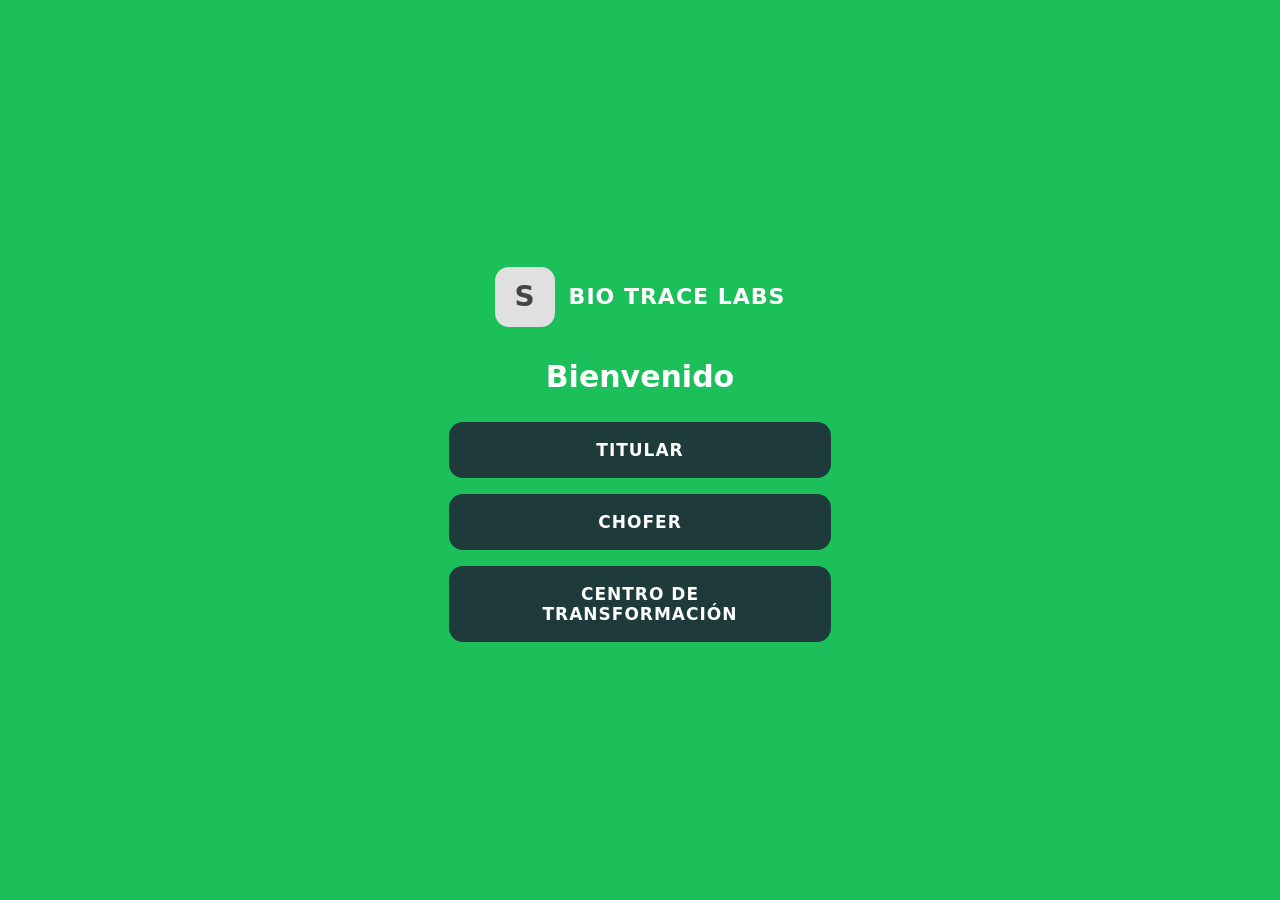
<file: biotrace/index.html>
<!DOCTYPE html>
<html lang="es">
<head>
  <meta charset="UTF-8">
  <meta name="viewport" content="width=device-width, initial-scale=1.0">
  <title>Bio Trace Labs</title>
  <link rel="stylesheet" href="css/style.css">
</head>
<body class="green-bg">
  <div class="screen center-screen">
    <div class="logo-row">
      <div class="logo-icon">S</div>
      <span class="logo-text">BIO TRACE LABS</span>
    </div>
    <h1 class="welcome-title">Bienvenido</h1>
    <div class="role-buttons">
      <a href="pages/login.html?role=titular" class="btn btn-dark">TITULAR</a>
      <a href="pages/login.html?role=chofer" class="btn btn-dark">CHOFER</a>
      <a href="pages/login.html?role=centro" class="btn btn-dark">CENTRO DE<br>TRANSFORMACIÓN</a>
    </div>
  </div>
</body>
</html>
</file>
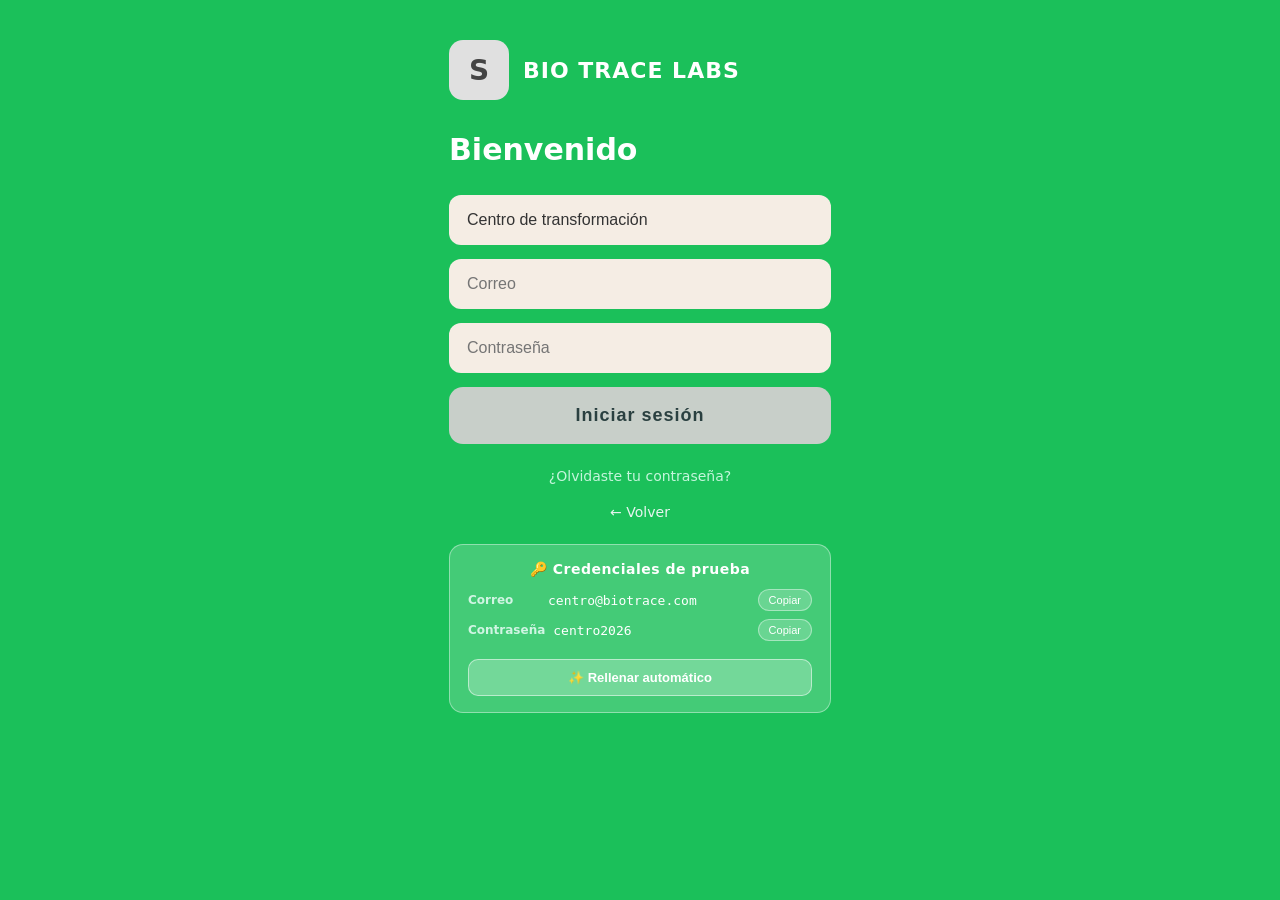
<file: biotrace/pages/centro_comparacion.html>
<!DOCTYPE html>
<html lang="es">
<head>
  <meta charset="UTF-8">
  <meta name="viewport" content="width=device-width, initial-scale=1.0">
  <title>Comparación de Trozas - BIO TRACE LABS</title>
  <link rel="stylesheet" href="../css/style.css">
  <style>
    .comparison-container {
      max-width: 600px;
      margin: 0 auto;
      padding: 20px;
    }

    .result-screen {
      display: flex;
      flex-direction: column;
      align-items: center;
      padding: 20px;
    }

    .result-header {
      background: #f0fdf4;
      border: 2px solid #86efac;
      padding: 20px;
      border-radius: 12px;
      width: 100%;
      margin-bottom: 20px;
      text-align: center;
    }

    .result-header.rejected {
      background: #fef2f2;
      border-color: #fca5a5;
    }

    .result-title {
      font-size: 24px;
      font-weight: bold;
      color: #166534;
      margin-bottom: 8px;
    }

    .result-header.rejected .result-title {
      color: #991b1b;
    }

    .result-subtitle {
      font-size: 14px;
      color: #666;
    }

    .images-comparison {
      display: grid;
      grid-template-columns: 1fr 1fr;
      gap: 16px;
      width: 100%;
      margin: 20px 0;
    }

    .image-box {
      background: #f8f9fa;
      padding: 12px;
      border-radius: 12px;
      border: 2px solid #e5e7eb;
      text-align: center;
    }

    .image-box img {
      width: 100%;
      height: 180px;
      object-fit: contain;
      border-radius: 8px;
      margin-bottom: 8px;
    }

    .image-label {
      font-size: 12px;
      color: #6b7280;
      font-weight: 600;
    }

    .similarity-section {
      width: 100%;
      background: white;
      padding: 20px;
      border-radius: 12px;
      box-shadow: 0 2px 8px rgba(0,0,0,0.1);
      margin: 20px 0;
    }

    .similarity-row {
      display: flex;
      justify-content: space-between;
      align-items: center;
      margin-bottom: 12px;
    }

    .similarity-label {
      font-weight: 600;
      color: #374151;
    }

    .similarity-value {
      font-weight: bold;
      font-size: 18px;
    }

    .similarity-value.high {
      color: #166534;
    }

    .similarity-value.low {
      color: #991b1b;
    }

    .progress-bar {
      width: 100%;
      height: 12px;
      background: #e5e7eb;
      border-radius: 6px;
      overflow: hidden;
      margin-bottom: 16px;
    }

    .progress-fill {
      height: 100%;
      transition: width 1s ease;
      border-radius: 6px;
    }

    .progress-fill.high {
      background: linear-gradient(90deg, #166534, #86efac);
    }

    .progress-fill.low {
      background: linear-gradient(90deg, #991b1b, #fca5a5);
    }

    .message-box {
      padding: 16px;
      border-radius: 8px;
      margin-bottom: 16px;
      font-size: 14px;
      line-height: 1.5;
    }

    .message-box.success {
      background: #dcfce7;
      border-left: 4px solid #166534;
      color: #166534;
    }

    .message-box.error {
      background: #fee2e2;
      border-left: 4px solid #991b1b;
      color: #991b1b;
    }

    .metrics-details {
      background: #f8f9fa;
      padding: 16px;
      border-radius: 8px;
      font-size: 13px;
    }

    .metric-item {
      display: flex;
      justify-content: space-between;
      padding: 8px 0;
      border-bottom: 1px solid #e5e7eb;
    }

    .metric-item:last-child {
      border-bottom: none;
    }

    @media (max-width: 768px) {
      .images-comparison {
        grid-template-columns: 1fr;
      }
    }
  </style>
</head>
<body class="mint-bg">
  <!-- Form View -->
  <div class="screen" id="formView">
    <div class="comparison-container">
      <h2 class="module-title" style="text-align: center; margin-bottom: 24px;">
        Verificación por Comparación de Imágenes
      </h2>
      
      <div class="field-group">
        <label class="field-label">Código del trozo recibido *</label>
        <input id="codigoTrozo" type="text" class="input-field-dark" placeholder="TRZ-2026-LOT-000001">
      </div>

      <div class="field-group">
        <label class="field-label">Fotografía del corte transversal *</label>
        <p style="font-size: 12px; color: #666; margin-bottom: 8px;">
          Toma una foto del corte transversal de la troza recibida. Se comparará automáticamente con la foto original.
        </p>
        <label class="photo-upload" for="fotoCorte">
          <span class="camera-icon" id="icon1">📸</span>
          <img id="prev1" class="photo-preview" style="display:none">
          <input id="fotoCorte" type="file" accept="image/*" capture="environment" style="display:none" onchange="previewImg(this,'prev1','icon1')">
        </label>
      </div>

      <div class="field-group">
        <label class="field-label">Observaciones</label>
        <textarea id="observaciones" class="input-field-dark" rows="3" placeholder="Estado de la madera, condiciones de recepción..."></textarea>
      </div>

      <div id="errMsg" class="alert" style="display:none"></div>
      
      <button onclick="realizarComparacion()" class="btn btn-outline-dark" style="width: 100%;">
        🔬 Registrar y Comparar Imágenes ›
      </button>
      
      <a href="centro_dashboard.html" class="back-link">← Volver</a>
    </div>
  </div>

  <!-- Loading View -->
  <div class="screen center-screen" id="loadingView" style="display:none">
    <div class="dark-teal-header-full">
      <h3 class="module-title">Procesando comparación de imágenes</h3>
    </div>
    <div style="font-size:130px; margin:32px 0">🔬</div>
    <p class="searching-text">Analizando patrones de madera...</p>
    <p style="font-size: 13px; color: #666; margin-top: 8px;">
      Detectando círculo del corte<br>
      Comparando estructuras y anillos<br>
      Calculando similitud
    </p>
    <div class="spinner"></div>
  </div>

  <!-- Result View -->
  <div class="screen" id="resultView" style="display:none">
    <div class="result-screen">
      <div id="resultContent"></div>
      <a href="centro_dashboard.html" class="btn btn-dark" style="margin-top:20px; width: 100%; max-width: 300px;">
        REGRESAR AL INICIO
      </a>
    </div>
  </div>

  <script>
    // Verificar autenticación
    if (sessionStorage.getItem('btl_role') !== 'centro') {
      location.href = '../pages/login.html?role=centro';
    }

    // Obtener ID del centro (puedes ajustar esto según tu sistema de auth)
    const CENTRO_ID = sessionStorage.getItem('btl_centro_id') || 1;
    const API_BASE = window.location.origin;

    function previewImg(input, prevId, iconId) {
      const file = input.files[0];
      if (!file) return;
      
      const reader = new FileReader();
      reader.onload = e => {
        document.getElementById(prevId).src = e.target.result;
        document.getElementById(prevId).style.display = 'block';
        document.getElementById(iconId).style.display = 'none';
      };
      reader.readAsDataURL(file);
    }

    async function realizarComparacion() {
      const codigo = document.getElementById('codigoTrozo').value.trim();
      const fotoInput = document.getElementById('fotoCorte');
      const observaciones = document.getElementById('observaciones').value;
      const errEl = document.getElementById('errMsg');

      // Validaciones
      if (!codigo) {
        errEl.textContent = 'Por favor ingresa el código del trozo.';
        errEl.style.display = 'block';
        return;
      }

      if (!fotoInput.files[0]) {
        errEl.textContent = 'Por favor sube una foto del corte transversal.';
        errEl.style.display = 'block';
        return;
      }

      errEl.style.display = 'none';

      // Mostrar loading
      document.getElementById('formView').style.display = 'none';
      document.getElementById('loadingView').style.display = 'flex';

      try {
        // Preparar FormData
        const formData = new FormData();
        formData.append('centro_id', CENTRO_ID);
        formData.append('codigo_trozo', codigo);
        formData.append('observaciones', observaciones);
        formData.append('foto_corteza', fotoInput.files[0]);

        // Llamar a la API de comparación
        const response = await fetch(`${API_BASE}/api/traz/recepcion`, {
          method: 'POST',
          body: formData
        });

        const result = await response.json();

        // Ocultar loading
        document.getElementById('loadingView').style.display = 'none';

        if (result.success) {
          // Mostrar resultado
          mostrarResultado(result);
          document.getElementById('resultView').style.display = 'flex';
        } else {
          // Mostrar error
          alert('Error: ' + (result.error || 'No se pudo procesar la comparación'));
          document.getElementById('formView').style.display = 'block';
        }

      } catch (error) {
        console.error('Error:', error);
        document.getElementById('loadingView').style.display = 'none';
        alert('Error de conexión. Verifica que el servidor esté corriendo.');
        document.getElementById('formView').style.display = 'block';
      }
    }

    function mostrarResultado(data) {
      const { resultado, motivo_resultado, similitud_porcentaje, comparacion_imagenes, verificacion, foto_original_url, foto_recepcion_url } = data;
      
      const aprobado = resultado === 'APROBADO';
      const tieneComparacion = comparacion_imagenes && comparacion_imagenes.success;
      const trozo = verificacion?.trozo || {};

      let html = `
        <div class="result-header ${aprobado ? '' : 'rejected'}">
          <div class="result-title">${aprobado ? '✅ APROBADO' : '❌ RECHAZADO'}</div>
          <div class="result-subtitle">${motivo_resultado || ''}</div>
        </div>
      `;

      // Información del trozo
      if (trozo.codigo_unico_trozo) {
        html += `
          <div class="similarity-section">
            <h4 style="margin: 0 0 16px 0; color: #0d3b2e;">Información del Trozo</h4>
            <div class="metric-item">
              <span>Código:</span>
              <span style="font-weight: 600;">${trozo.codigo_unico_trozo}</span>
            </div>
            <div class="metric-item">
              <span>Especie:</span>
              <span style="font-weight: 600;">${trozo.especie || '—'}</span>
            </div>
            <div class="metric-item">
              <span>Parcela:</span>
              <span>${trozo.numero_parcela || '—'}</span>
            </div>
            <div class="metric-item">
              <span>DAP:</span>
              <span>${trozo.dap_cm || '—'} cm</span>
            </div>
            <div class="metric-item">
              <span>Titular:</span>
              <span>${trozo.titular_nombre || '—'}</span>
            </div>
          </div>
        `;
      }

      // Comparación de imágenes
      if (tieneComparacion) {
        const coincide = comparacion_imagenes.coincide;
        const metricas = comparacion_imagenes.metricas_detalladas || {};
        
        html += `
          <div class="similarity-section">
            <h4 style="margin: 0 0 16px 0; color: #0d3b2e;">📸 Comparación de Imágenes</h4>
            
            ${foto_original_url && foto_recepcion_url ? `
              <div class="images-comparison">
                <div class="image-box">
                  <img src="${foto_original_url}" alt="Foto Original">
                  <div class="image-label">📷 Foto Original (Titular)</div>
                </div>
                <div class="image-box">
                  <img src="${foto_recepcion_url}" alt="Foto Recepción">
                  <div class="image-label">📷 Foto Recepción (Centro)</div>
                </div>
              </div>
            ` : ''}
            
            <div class="similarity-row">
              <span class="similarity-label">Similitud Total:</span>
              <span class="similarity-value ${coincide ? 'high' : 'low'}">
                ${similitud_porcentaje}% - ${comparacion_imagenes.nivel_similitud}
              </span>
            </div>
            
            <div class="progress-bar">
              <div class="progress-fill ${coincide ? 'high' : 'low'}" 
                   style="width: ${similitud_porcentaje}%"></div>
            </div>
            
            <div class="message-box ${coincide ? 'success' : 'error'}">
              ${comparacion_imagenes.mensaje}
            </div>
            
            <details>
              <summary style="cursor: pointer; font-weight: 600; margin-bottom: 12px;">
                Ver Métricas Detalladas
              </summary>
              <div class="metrics-details">
                <div class="metric-item">
                  <span>SSIM (Estructura):</span>
                  <span style="font-weight: 600;">${metricas.ssim || 0}%</span>
                </div>
                <div class="metric-item">
                  <span>Histograma (Color):</span>
                  <span style="font-weight: 600;">${metricas.histograma || 0}%</span>
                </div>
                <div class="metric-item">
                  <span>Features (Patrones):</span>
                  <span style="font-weight: 600;">${metricas.features || 0}%</span>
                </div>
                <div class="metric-item">
                  <span>Coincidencias encontradas:</span>
                  <span style="font-weight: 600;">${metricas.num_coincidencias_features || 0} matches</span>
                </div>
              </div>
            </details>
          </div>
        `;
      }

      document.getElementById('resultContent').innerHTML = html;
    }
  </script>
</body>
</html>
</file>
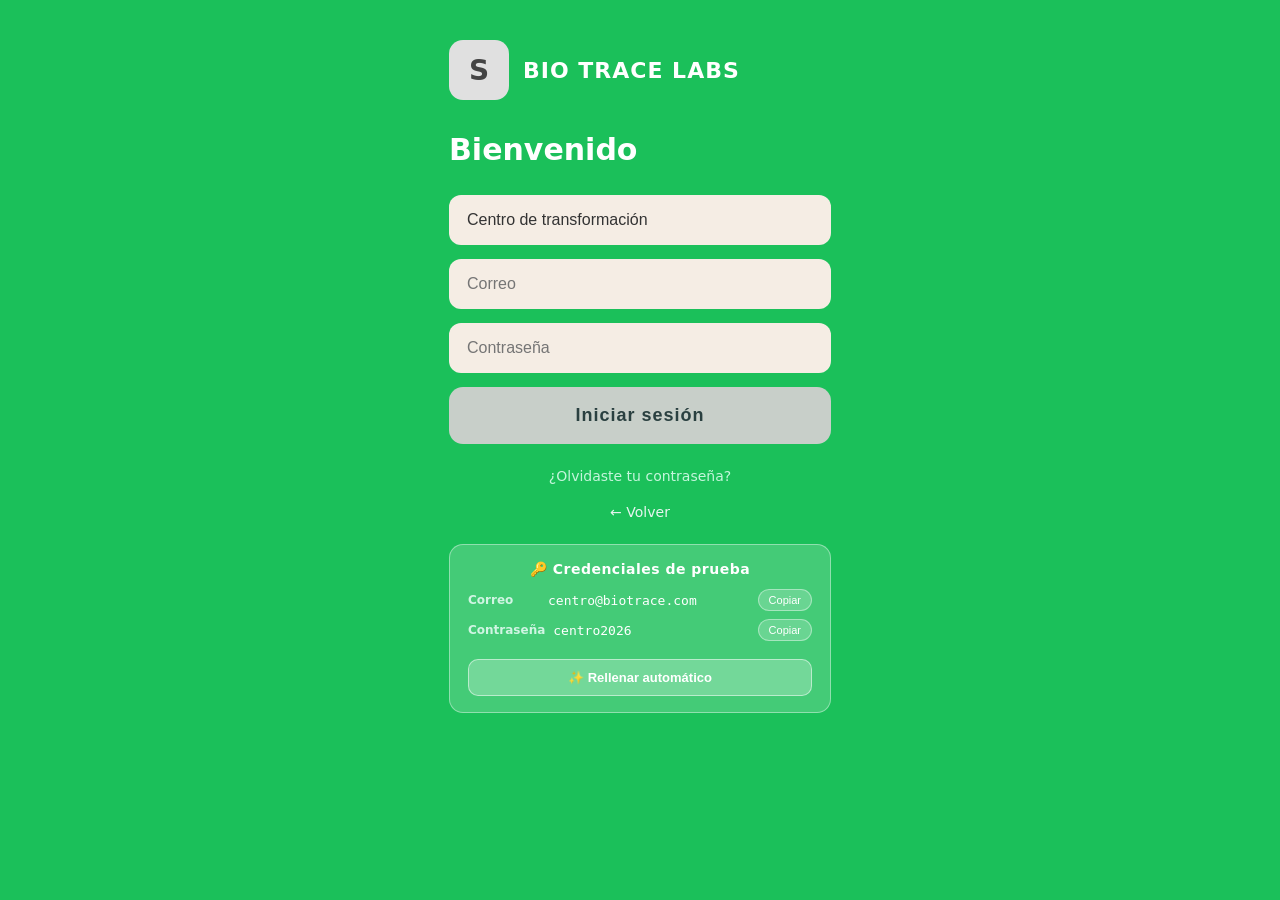
<file: biotrace/pages/centro_dashboard.html>
<!DOCTYPE html>
<html lang="es">
<head>
  <meta charset="UTF-8">
  <meta name="viewport" content="width=device-width, initial-scale=1.0">
  <title>Centro de Transformación - BioTrace</title>
  <link rel="stylesheet" href="../css/style.css">
  <style>
    .dashboard-grid {
      display: grid;
      grid-template-columns: 1fr 1fr;
      gap: 20px;
      margin: 30px 0;
      max-width: 600px;
      margin-left: auto;
      margin-right: auto;
    }
    
    .dashboard-card {
      background: white;
      border-radius: 16px;
      padding: 30px 20px;
      text-align: center;
      cursor: pointer;
      transition: all 0.3s ease;
      box-shadow: 0 4px 12px rgba(0,0,0,0.08);
      text-decoration: none;
      color: inherit;
      display: flex;
      flex-direction: column;
      align-items: center;
      justify-content: center;
      min-height: 180px;
    }
    
    .dashboard-card:hover {
      transform: translateY(-5px);
      box-shadow: 0 8px 24px rgba(0,0,0,0.12);
    }
    
    .dashboard-card.full-width {
      grid-column: 1 / -1;
    }
    
    .card-icon {
      font-size: 56px;
      margin-bottom: 12px;
      display: block;
    }
    
    .card-title {
      font-size: 18px;
      font-weight: 700;
      color: #0d3b2e;
      margin: 0;
      text-transform: uppercase;
      letter-spacing: 0.5px;
    }
    
    .card-subtitle {
      font-size: 13px;
      color: #6b7280;
      margin-top: 6px;
    }
    
    .welcome-banner {
      background: linear-gradient(135deg, #0d3b2e 0%, #1a5c47 100%);
      color: white;
      padding: 24px;
      border-radius: 16px;
      margin-bottom: 24px;
      text-align: center;
    }
    
    .welcome-banner h2 {
      margin: 0 0 8px 0;
      font-size: 24px;
      font-weight: 700;
    }
    
    .welcome-banner p {
      margin: 0;
      opacity: 0.9;
      font-size: 14px;
    }
    
    @media (max-width: 600px) {
      .dashboard-grid {
        grid-template-columns: 1fr;
        gap: 16px;
      }
      
      .dashboard-card {
        min-height: 160px;
      }
    }
  </style>
</head>
<body class="mint-bg">
  <div class="screen center-screen" style="max-width: 700px;">
    <div class="welcome-banner">
      <h2>Centro de Transformación</h2>
      <p id="userName">Bienvenido al sistema BioTrace</p>
    </div>
    
    <div class="dashboard-grid">
      <a href="centro_scan.html" class="dashboard-card">
        <span class="card-icon">📱</span>
        <h3 class="card-title">Escanear QR</h3>
        <p class="card-subtitle">Verificar trozos con código QR</p>
      </a>
      
      <a href="centro_comparacion.html" class="dashboard-card">
        <span class="card-icon">🔬</span>
        <h3 class="card-title">Comparación</h3>
        <p class="card-subtitle">Análisis de corte transversal</p>
      </a>
      
      <a href="/chatbot" class="dashboard-card full-width" style="background: linear-gradient(135deg, #e8f5e9 0%, #c8e6c9 100%);">
        <span class="card-icon">🤖</span>
        <h3 class="card-title">Chatbot IA OSINFOR</h3>
        <p class="card-subtitle">Verificador Forestal con Inteligencia Artificial</p>
      </a>
    </div>
    
    <a href="../index.html" class="back-link">← Salir</a>
  </div>
  <script>
    if (sessionStorage.getItem('btl_role') !== 'centro_transformacion') location.href = '../pages/login.html?role=centro';
    
    const userName = sessionStorage.getItem('btl_user_name');
    if (userName) {
      document.getElementById('userName').textContent = `Bienvenido, ${userName}`;
    }
  </script>
</body>
</html>
</file>
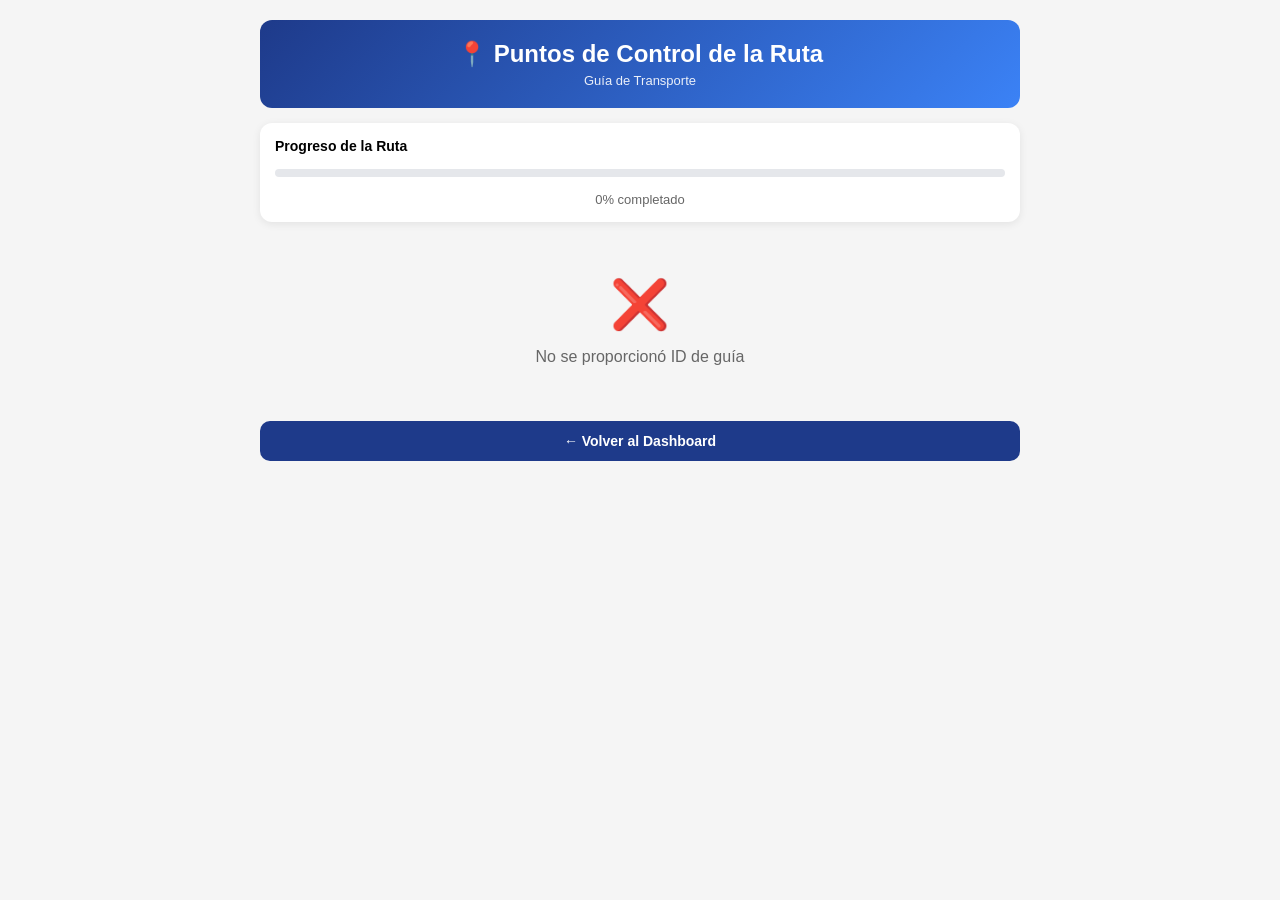
<file: biotrace/pages/chofer_checkpoints.html>
<!DOCTYPE html>
<html lang="es">
<head>
  <meta charset="UTF-8">
  <meta name="viewport" content="width=device-width, initial-scale=1.0, maximum-scale=1.0, user-scalable=no">
  <title>Checkpoints - Chofer</title>
  <link rel="stylesheet" href="../css/style.css">
  <style>
    * { box-sizing: border-box; }
    
    body {
      margin: 0;
      padding: 0;
      font-family: -apple-system, BlinkMacSystemFont, 'Segoe UI', Roboto, sans-serif;
      background: #f5f5f5;
    }
    
    .container {
      padding: 15px;
      max-width: 100%;
    }
    
    .header {
      background: linear-gradient(135deg, #1e3a8a 0%, #3b82f6 100%);
      color: white;
      padding: 20px 15px;
      border-radius: 12px;
      margin-bottom: 15px;
      text-align: center;
    }
    
    .header h1 {
      margin: 0 0 5px 0;
      font-size: 20px;
      font-weight: 700;
    }
    
    .header p {
      margin: 0;
      font-size: 13px;
      opacity: 0.9;
    }
    
    .checkpoint-card {
      background: white;
      padding: 15px;
      border-radius: 12px;
      margin-bottom: 12px;
      box-shadow: 0 2px 8px rgba(0,0,0,0.08);
    }
    
    .checkpoint-header {
      display: flex;
      align-items: center;
      gap: 12px;
      margin-bottom: 12px;
    }
    
    .checkpoint-number {
      width: 40px;
      height: 40px;
      border-radius: 50%;
      display: flex;
      align-items: center;
      justify-content: center;
      font-weight: 700;
      font-size: 18px;
      flex-shrink: 0;
    }
    
    .checkpoint-number.pending {
      background: #e0e0e0;
      color: #666;
    }
    
    .checkpoint-number.progress {
      background: #ff9800;
      color: white;
      animation: pulse 2s infinite;
    }
    
    .checkpoint-number.completed {
      background: #4caf50;
      color: white;
    }
    
    @keyframes pulse {
      0%, 100% { opacity: 1; transform: scale(1); }
      50% { opacity: 0.8; transform: scale(1.05); }
    }
    
    .checkpoint-info {
      flex: 1;
    }
    
    .checkpoint-name {
      font-weight: 700;
      font-size: 16px;
      color: #1f2937;
      margin-bottom: 4px;
    }
    
    .checkpoint-status {
      font-size: 12px;
      color: #6b7280;
    }
    
    .checkpoint-time {
      font-size: 11px;
      color: #9ca3af;
      margin-top: 2px;
    }
    
    .checkpoint-actions {
      display: grid;
      grid-template-columns: 1fr 1fr;
      gap: 8px;
      margin-top: 12px;
    }
    
    .btn-action {
      padding: 10px;
      border-radius: 8px;
      border: none;
      font-weight: 600;
      font-size: 13px;
      cursor: pointer;
      transition: all 0.2s;
    }
    
    .btn-start {
      background: #ff9800;
      color: white;
    }
    
    .btn-complete {
      background: #4caf50;
      color: white;
    }
    
    .btn-action:disabled {
      opacity: 0.5;
      cursor: not-allowed;
    }
    
    .btn-action:active:not(:disabled) {
      transform: scale(0.95);
    }
    
    .progress-bar {
      background: #e5e7eb;
      height: 8px;
      border-radius: 10px;
      margin: 15px 0;
      overflow: hidden;
    }
    
    .progress-fill {
      background: linear-gradient(90deg, #4caf50 0%, #8bc34a 100%);
      height: 100%;
      transition: width 0.5s ease;
    }
    
    .progress-text {
      text-align: center;
      font-size: 13px;
      color: #666;
      margin-top: 8px;
    }
    
    .btn-back {
      background: #1e3a8a;
      color: white;
      padding: 12px;
      border-radius: 10px;
      text-align: center;
      text-decoration: none;
      font-weight: 600;
      display: block;
      margin-top: 15px;
      font-size: 14px;
    }
    
    .alert {
      padding: 12px;
      border-radius: 8px;
      margin-bottom: 15px;
      font-size: 13px;
      text-align: center;
      display: none;
    }
    
    .alert-success {
      background: #d4edda;
      color: #155724;
    }
    
    .alert-info {
      background: #d1ecf1;
      color: #0c5460;
    }
    
    @media (min-width: 768px) {
      .container {
        padding: 20px;
        max-width: 800px;
        margin: 0 auto;
      }
      
      .header h1 {
        font-size: 24px;
      }
    }
    
    @keyframes spin {
      from { transform: rotate(0deg); }
      to { transform: rotate(360deg); }
    }
  </style>
</head>
<body>
  <div class="container">
    <div class="header">
      <h1>📍 Puntos de Control de la Ruta</h1>
      <p id="guiaNumero">Guía de Transporte</p>
    </div>
    
    <div id="alertBox" class="alert alert-success"></div>
    
    <!-- Barra de progreso -->
    <div style="background: white; padding: 15px; border-radius: 12px; margin-bottom: 15px; box-shadow: 0 2px 8px rgba(0,0,0,0.08);">
      <div style="font-weight: 700; margin-bottom: 10px; font-size: 14px;">Progreso de la Ruta</div>
      <div class="progress-bar">
        <div class="progress-fill" id="progressBar" style="width: 0%;"></div>
      </div>
      <div class="progress-text">
        <span id="progressText">0% completado</span>
      </div>
    </div>
    
    <div id="checkpointsContainer">
      <div style="text-align: center; padding: 40px 20px; color: #666;">
        <div style="font-size: 48px; margin-bottom: 15px; animation: spin 2s linear infinite;">⏳</div>
        <p>Cargando checkpoints...</p>
      </div>
    </div>
    
    <a href="chofer_dashboard.html" class="btn-back">← Volver al Dashboard</a>
  </div>
  
  <script>
    const params = new URLSearchParams(window.location.search);
    const guiaId = params.get('guia_id');
    const numeroGuia = params.get('numero');
    
    if (numeroGuia) {
      document.getElementById('guiaNumero').textContent = `Guía: ${numeroGuia}`;
    }
    
    if (!guiaId) {
      showError('No se proporcionó ID de guía');
    } else {
      cargarCheckpoints();
    }
    
    async function cargarCheckpoints() {
      try {
        const response = await fetch(`${window.location.origin}/api/traz/checkpoints/${guiaId}`);
        const result = await response.json();
        
        if (result.success && result.checkpoints) {
          mostrarCheckpoints(result.checkpoints);
          actualizarProgreso(result.checkpoints);
        } else {
          showError('No se encontraron checkpoints para esta guía');
        }
      } catch (error) {
        console.error('Error:', error);
        showError('Error al cargar los checkpoints');
      }
    }
    
    function mostrarCheckpoints(checkpoints) {
      const container = document.getElementById('checkpointsContainer');
      
      if (!checkpoints || checkpoints.length === 0) {
        container.innerHTML = `
          <div style="text-align: center; padding: 40px 20px;">
            <div style="font-size: 48px; margin-bottom: 15px;">📦</div>
            <p style="color: #666;">No hay checkpoints configurados para esta ruta</p>
          </div>
        `;
        return;
      }
      
      let html = '';
      checkpoints.forEach((cp, idx) => {
        const statusClass = cp.estado === 'COMPLETADO' ? 'completed' :
                           cp.estado === 'EN_PROGRESO' ? 'progress' : 'pending';
        
        const statusText = cp.estado === 'COMPLETADO' ? '✓ Completado' :
                          cp.estado === 'EN_PROGRESO' ? '🚛 En progreso' : '⏳ Pendiente';
        
        const timeText = cp.fecha_registro ?
          new Date(cp.fecha_registro).toLocaleString('es-PE', {dateStyle: 'short', timeStyle: 'short'}) : '';
        
        const canStart = cp.estado === 'PENDIENTE' && (idx === 0 || checkpoints[idx-1].estado === 'COMPLETADO');
        const canComplete = cp.estado === 'EN_PROGRESO';
        
        html += `
          <div class="checkpoint-card">
            <div class="checkpoint-header">
              <div class="checkpoint-number ${statusClass}">${idx + 1}</div>
              <div class="checkpoint-info">
                <div class="checkpoint-name">${cp.nombre_checkpoint}</div>
                <div class="checkpoint-status">${statusText}</div>
                ${timeText ? `<div class="checkpoint-time">${timeText}</div>` : ''}
              </div>
            </div>
            
            ${cp.estado !== 'COMPLETADO' ? `
              <div class="checkpoint-actions">
                <button class="btn-action btn-start" 
                        onclick="iniciarCheckpoint(${cp.id})"
                        ${!canStart ? 'disabled' : ''}>
                  🚀 Iniciar
                </button>
                <button class="btn-action btn-complete" 
                        onclick="completarCheckpoint(${cp.id})"
                        ${!canComplete ? 'disabled' : ''}>
                  ✓ Completar
                </button>
              </div>
            ` : ''}
            
            ${cp.observaciones ? `
              <div style="margin-top: 10px; padding: 8px; background: #f9fafb; border-radius: 6px; font-size: 12px;">
                💬 ${cp.observaciones}
              </div>
            ` : ''}
          </div>
        `;
      });
      
      container.innerHTML = html;
    }
    
    function actualizarProgreso(checkpoints) {
      const total = checkpoints.length;
      const completados = checkpoints.filter(cp => cp.estado === 'COMPLETADO').length;
      const porcentaje = total > 0 ? Math.round((completados / total) * 100) : 0;
      
      document.getElementById('progressBar').style.width = `${porcentaje}%`;
      document.getElementById('progressText').textContent = `${porcentaje}% completado (${completados}/${total} puntos)`;
    }
    
    async function iniciarCheckpoint(checkpointId) {
      if (!confirm('¿Iniciar este punto de control?')) return;
      
      try {
        const response = await fetch(`${window.location.origin}/api/traz/checkpoint/${checkpointId}`, {
          method: 'PUT',
          headers: { 'Content-Type': 'application/json' },
          body: JSON.stringify({
            estado: 'EN_PROGRESO',
            observaciones: 'Checkpoint iniciado'
          })
        });
        
        const result = await response.json();
        
        if (result.success) {
          showAlert('✓ Checkpoint iniciado correctamente', 'success');
          setTimeout(() => cargarCheckpoints(), 1000);
        } else {
          alert('Error al iniciar checkpoint: ' + (result.error || 'Error desconocido'));
        }
      } catch (error) {
        console.error('Error:', error);
        alert('Error de conexión al iniciar checkpoint');
      }
    }
    
    async function completarCheckpoint(checkpointId) {
      if (!confirm('¿Marcar este punto como completado?')) return;
      
      try {
        const response = await fetch(`${window.location.origin}/api/traz/checkpoint/${checkpointId}`, {
          method: 'PUT',
          headers: { 'Content-Type': 'application/json' },
          body: JSON.stringify({
            estado: 'COMPLETADO',
            observaciones: 'Checkpoint completado'
          })
        });
        
        const result = await response.json();
        
        if (result.success) {
          showAlert('✓ Checkpoint completado. ¡Buen viaje!', 'success');
          setTimeout(() => cargarCheckpoints(), 1000);
        } else {
          alert('Error al completar checkpoint: ' + (result.error || 'Error desconocido'));
        }
      } catch (error) {
        console.error('Error:', error);
        alert('Error de conexión al completar checkpoint');
      }
    }
    
    function showAlert(message, type) {
      const alertBox = document.getElementById('alertBox');
      alertBox.textContent = message;
      alertBox.className = `alert alert-${type}`;
      alertBox.style.display = 'block';
      
      setTimeout(() => {
        alertBox.style.display = 'none';
      }, 3000);
    }
    
    function showError(message) {
      document.getElementById('checkpointsContainer').innerHTML = `
        <div style="text-align: center; padding: 40px 20px;">
          <div style="font-size: 48px; margin-bottom: 15px; color: #dc3545;">❌</div>
          <p style="color: #666;">${message}</p>
        </div>
      `;
    }
    
    // Recargar cada 30 segundos para ver actualizaciones
    setInterval(() => {
      cargarCheckpoints();
    }, 30000);
  </script>
</body>
</html>
</file>
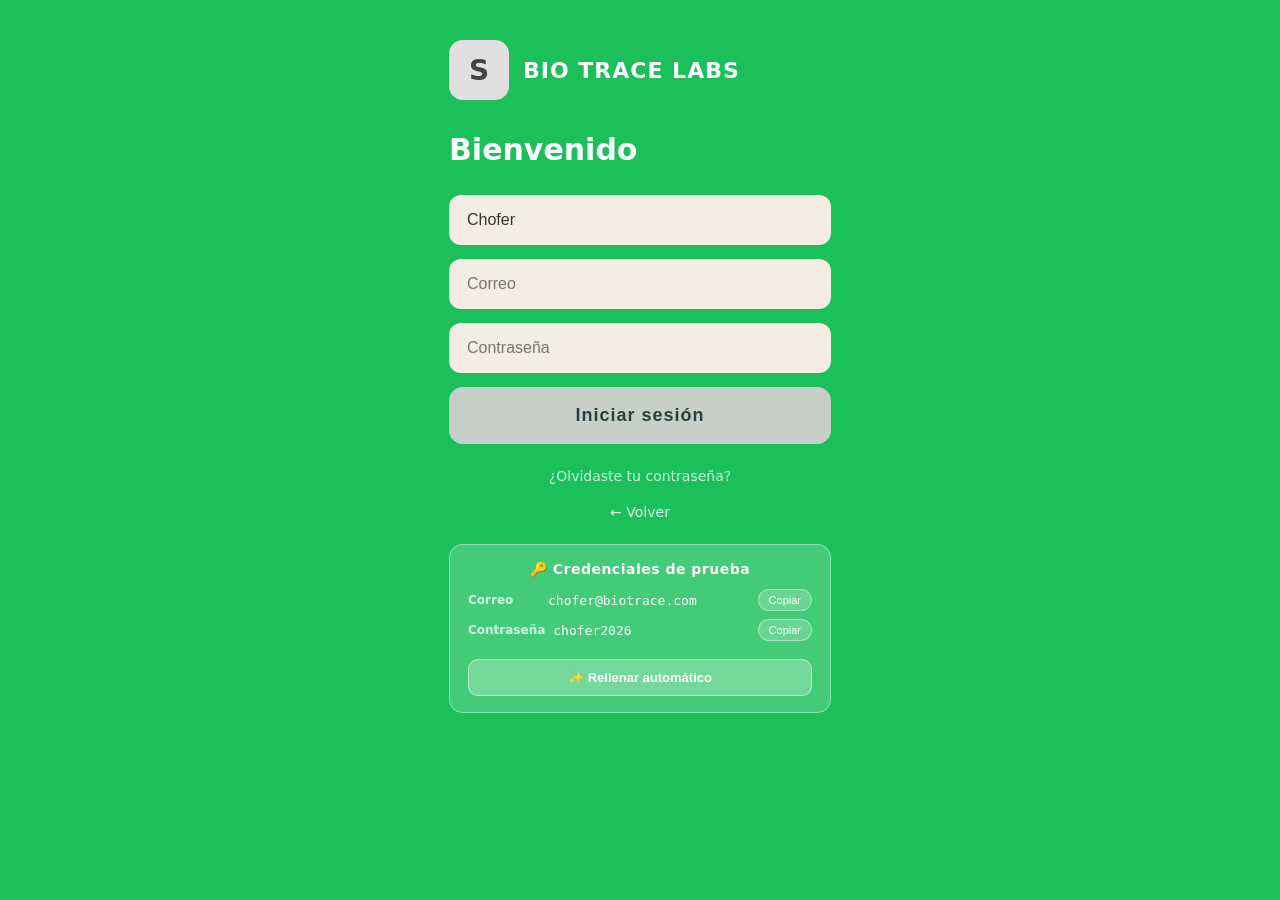
<file: biotrace/pages/chofer_dashboard.html>
<!DOCTYPE html>
<html lang="es">
<head>
  <meta charset="UTF-8">
  <meta name="viewport" content="width=device-width, initial-scale=1.0, maximum-scale=1.0, user-scalable=no">
  <title>Dashboard Chofer - BioTrace</title>
  <link rel="stylesheet" href="../css/style.css">
  <style>
    * {
      box-sizing: border-box;
    }
    
    body {
      margin: 0;
      padding: 0;
      font-family: -apple-system, BlinkMacSystemFont, 'Segoe UI', Roboto, sans-serif;
    }
    
    .dashboard-container {
      max-width: 100%;
      margin: 0;
      padding: 12px;
    }
    
    @media (min-width: 768px) {
      .dashboard-container {
        max-width: 1200px;
        margin: 0 auto;
        padding: 20px;
      }
    }
    
    .welcome-banner {
      background: linear-gradient(135deg, #1e3a8a 0%, #3b82f6 100%);
      color: white;
      padding: 20px 15px;
      border-radius: 12px;
      margin-bottom: 15px;
      text-align: center;
    }
    
    .welcome-banner h1 {
      margin: 0 0 8px 0;
      font-size: 22px;
      font-weight: 700;
    }
    
    .welcome-banner p {
      margin: 0;
      font-size: 13px;
    }
    
    @media (min-width: 768px) {
      .welcome-banner {
        padding: 30px;
        border-radius: 16px;
        margin-bottom: 30px;
      }
      
      .welcome-banner h1 {
        font-size: 32px;
        margin-bottom: 10px;
      }
      
      .welcome-banner p {
        font-size: 16px;
      }
    }
    
    .stats-grid {
      display: grid;
      grid-template-columns: repeat(3, 1fr);
      gap: 8px;
      margin-bottom: 15px;
    }
    
    @media (min-width: 768px) {
      .stats-grid {
        grid-template-columns: repeat(auto-fit, minmax(200px, 1fr));
        gap: 20px;
        margin-bottom: 30px;
      }
    }
    
    .stat-card {
      background: white;
      padding: 12px 8px;
      border-radius: 10px;
      box-shadow: 0 2px 8px rgba(0,0,0,0.08);
      text-align: center;
    }
    
    .stat-number {
      font-size: 24px;
      font-weight: 700;
      color: #1e3a8a;
      margin: 6px 0;
    }
    
    .stat-label {
      font-size: 10px;
      color: #6b7280;
      text-transform: uppercase;
      letter-spacing: 0.3px;
    }
    
    @media (min-width: 768px) {
      .stat-card {
        padding: 24px;
        border-radius: 12px;
      }
      
      .stat-number {
        font-size: 36px;
        margin: 10px 0;
      }
      
      .stat-label {
        font-size: 14px;
        letter-spacing: 0.5px;
      }
    }
    
    .action-btn {
      background: linear-gradient(135deg, #1e3a8a 0%, #3b82f6 100%);
      color: white;
      padding: 15px;
      border-radius: 10px;
      text-decoration: none;
      text-align: center;
      transition: transform 0.2s;
      font-weight: 600;
      font-size: 14px;
      display: inline-block;
      width: 100%;
      margin-bottom: 15px;
    }
    
    .action-btn:active {
      transform: scale(0.98);
    }
    
    @media (min-width: 768px) {
      .action-btn {
        padding: 20px;
        border-radius: 12px;
        font-size: 16px;
        margin-bottom: 20px;
      }
      
      .action-btn:hover {
        transform: translateY(-3px);
        box-shadow: 0 6px 20px rgba(30, 58, 138, 0.3);
      }
    }
    
    .section-title {
      font-size: 24px;
      font-weight: 700;
      color: #1e3a8a;
      margin: 30px 0 20px 0;
      display: flex;
      align-items: center;
      gap: 10px;
    }
    
    .table-container {
      background: white;
      border-radius: 12px;
      padding: 20px;
      box-shadow: 0 2px 8px rgba(0,0,0,0.1);
      overflow-x: auto;
    }
    
    .data-table {
      width: 100%;
      border-collapse: collapse;
    }
    
    .data-table th {
      background: #f3f4f6;
      padding: 12px;
      text-align: left;
      font-weight: 600;
      color: #374151;
      font-size: 13px;
      text-transform: uppercase;
      letter-spacing: 0.5px;
    }
    
    .data-table td {
      padding: 12px;
      border-bottom: 1px solid #e5e7eb;
      font-size: 14px;
    }
    
    .data-table tr:hover {
      background: #f9fafb;
    }
    
    .badge {
      display: inline-block;
      padding: 4px 12px;
      border-radius: 12px;
      font-size: 12px;
      font-weight: 600;
      text-transform: uppercase;
    }
    
    .badge-success {
      background: #d4edda;
      color: #155724;
    }
    
    .badge-info {
      background: #d1ecf1;
      color: #0c5460;
    }
    
    .btn-link {
      color: #1e3a8a;
      text-decoration: underline;
      cursor: pointer;
      font-weight: 600;
    }
    
    .empty-state {
      text-align: center;
      padding: 60px 20px;
      color: #6b7280;
    }
    
    .empty-state-icon {
      font-size: 64px;
      margin-bottom: 20px;
    }
    
    /* Modal para registrar guía */
    .modal {
      display: none;
      position: fixed;
      z-index: 1000;
      left: 0;
      top: 0;
      width: 100%;
      height: 100%;
      background: rgba(0,0,0,0.5);
    }
    
    .modal-content {
      background: white;
      margin: 5% auto;
      padding: 30px;
      border-radius: 16px;
      max-width: 600px;
      box-shadow: 0 10px 40px rgba(0,0,0,0.3);
    }
    
    .modal-header {
      display: flex;
      justify-content: space-between;
      align-items: center;
      margin-bottom: 20px;
    }
    
    .modal-title {
      font-size: 24px;
      font-weight: 700;
      color: #1e3a8a;
    }
    
    .close-btn {
      font-size: 28px;
      font-weight: 700;
      color: #6b7280;
      cursor: pointer;
      border: none;
      background: none;
    }
    
    .form-group {
      margin-bottom: 20px;
    }
    
    .form-label {
      display: block;
      font-weight: 600;
      color: #374151;
      margin-bottom: 8px;
      font-size: 14px;
    }
    
    .form-input {
      width: 100%;
      padding: 12px;
      border: 2px solid #e5e7eb;
      border-radius: 8px;
      font-size: 15px;
      box-sizing: border-box;
    }
    
    .form-input:focus {
      outline: none;
      border-color: #1e3a8a;
    }
    
    .btn-submit {
      width: 100%;
      padding: 16px;
      background: linear-gradient(135deg, #1e3a8a 0%, #3b82f6 100%);
      color: white;
      border: none;
      border-radius: 12px;
      font-size: 16px;
      font-weight: 700;
      cursor: pointer;
      transition: all 0.3s;
    }
    
    .btn-submit:hover:not(:disabled) {
      transform: translateY(-2px);
      box-shadow: 0 8px 16px rgba(30, 58, 138, 0.3);
    }
    
    .btn-submit:disabled {
      opacity: 0.6;
      cursor: not-allowed;
    }
    
    .alert {
      padding: 12px;
      border-radius: 8px;
      margin-top: 15px;
      font-weight: 500;
      text-align: center;
    }
    
    .alert-success {
      background: #d4edda;
      color: #155724;
    }
    
    .alert-error {
      background: #f8d7da;
      color: #721c24;
    }
  </style>
</head>
<body class="mint-bg">
  <div class="dashboard-container">
    <div class="welcome-banner">
      <h1>🚛 Dashboard del Chofer</h1>
      <p id="userName">Bienvenido al Sistema BioTrace</p>
    </div>
    
    <div class="stats-grid">
      <div class="stat-card">
        <div class="stat-label">Total Guías</div>
        <div class="stat-number" id="stat-total">0</div>
      </div>
      <div class="stat-card">
        <div class="stat-label">En Ruta</div>
        <div class="stat-number" id="stat-ruta">0</div>
      </div>
      <div class="stat-card">
        <div class="stat-label">Entregados</div>
        <div class="stat-number" id="stat-entregados">0</div>
      </div>
    </div>
    
      <a href="#" onclick="abrirModalGuia()" class="action-btn">➕ Registrar Nueva Guía de Transporte</a>
      
      <div style="text-align: center; margin: 15px 0; font-size: 13px; color: #666;">
        <p>💡 Toca una guía para ver sus checkpoints y marcar tu progreso en la ruta</p>
      </div>
    
    <h2 class="section-title">📋 Mis Guías de Transporte</h2>
    
    <div class="table-container">
      <table class="data-table" id="tablaGuias">
        <thead>
          <tr>
            <th>Nº Guía</th>
            <th>Código Trozo</th>
            <th>Especie</th>
            <th>Origen</th>
            <th>Destino</th>
            <th>Estado</th>
            <th>Fecha Salida</th>
            <th>Acciones</th>
          </tr>
        </thead>
        <tbody id="guiasBody">
          <tr>
            <td colspan="8" class="empty-state">
              <div class="empty-state-icon">🚛</div>
              <div>Cargando guías...</div>
            </td>
          </tr>
        </tbody>
      </table>
    </div>
    
    <a href="../index.html" class="back-link" style="margin-top: 30px; display: inline-block;">← Salir</a>
  </div>
  
  <!-- Modal para registrar guía -->
  <div id="modalGuia" class="modal">
    <div class="modal-content">
      <div class="modal-header">
        <h2 class="modal-title">📋 Registrar Guía de Transporte</h2>
        <button class="close-btn" onclick="cerrarModalGuia()">&times;</button>
      </div>
      
      <div class="form-group">
        <label class="form-label">Código del Trozo *</label>
        <input type="text" id="codigoTrozo" placeholder="Ej: TRZ-2026-LOT-001" class="form-input">
      </div>
      
      <div class="form-group">
        <label class="form-label">Placa del Vehículo *</label>
        <input type="text" id="placa" placeholder="ABC-123" class="form-input">
      </div>
      
      <div class="form-group">
        <label class="form-label">Lugar de Origen *</label>
        <input type="text" id="origen" placeholder="Ciudad/Región de origen" class="form-input">
      </div>
      
      <div class="form-group">
        <label class="form-label">Lugar de Destino *</label>
        <input type="text" id="destino" placeholder="Ciudad/Región de destino" class="form-input">
      </div>
      
      <div class="form-group">
        <label class="form-label">Observaciones</label>
        <textarea id="observaciones" placeholder="Información adicional..." class="form-input" rows="3"></textarea>
      </div>
      
      <button onclick="registrarGuia()" class="btn-submit" id="btnRegistrar">📋 Registrar Guía</button>
      
      <div id="alertSuccess" class="alert alert-success" style="display: none;"></div>
      <div id="alertError" class="alert alert-error" style="display: none;"></div>
    </div>
  </div>
  
  <script>
    // Verificar autenticación
    const rol = sessionStorage.getItem('btl_role');
    if (rol !== 'conductor' && rol !== 'chofer') {
      location.href = '../pages/login.html?role=chofer';
    }
    
    const usuario_id = sessionStorage.getItem('btl_user_id');
    const userName = sessionStorage.getItem('btl_user_name');
    const chofer_placa = sessionStorage.getItem('btl_placa') || '';
    
    if (userName) {
      document.getElementById('userName').textContent = `Bienvenido, ${userName}`;
    }
    
    if (chofer_placa) {
      document.getElementById('placa').value = chofer_placa;
    }
    
    // Cargar estadísticas
    async function cargarEstadisticas() {
      try {
        const response = await fetch(`${window.location.origin}/api/traz/stats/${usuario_id}?rol=chofer`);
        const result = await response.json();
        
        if (result.success) {
          document.getElementById('stat-total').textContent = result.stats.total_guias || 0;
          document.getElementById('stat-ruta').textContent = result.stats.en_ruta || 0;
          document.getElementById('stat-entregados').textContent = result.stats.entregados || 0;
        }
      } catch (error) {
        console.error('Error al cargar estadísticas:', error);
      }
    }
    
    // Cargar historial de guías
    async function cargarGuias() {
      try {
        const response = await fetch(`${window.location.origin}/api/traz/guias/${usuario_id}`);
        const result = await response.json();
        
        const tbody = document.getElementById('guiasBody');
        
        if (result.success && result.guias && result.guias.length > 0) {
          tbody.innerHTML = result.guias.map(guia => {
            // Determinar estado basado en el estado del trozo (por defecto EN_TRANSITO)
            const estado = guia.estado || 'EN_TRANSITO';
            const estadoBadge = estado === 'RECIBIDO' ? 
              '<span class="badge badge-success">Entregado</span>' :
              '<span class="badge badge-info">En Ruta</span>';
            
            const fechaSalida = new Date(guia.fecha_salida).toLocaleDateString('es-PE');
            
            return `
              <tr>
                <td><strong>${guia.numero_guia}</strong></td>
                <td>${guia.codigo_unico_trozo}</td>
                <td>${guia.especie}</td>
                <td>${guia.origen}</td>
                <td>${guia.destino}</td>
                <td>${estadoBadge}</td>
                <td>${fechaSalida}</td>
                <td>
                  <button class="btn-link" onclick="verCheckpoints('${guia.numero_guia}', ${guia.id})">📍 Ver ruta</button>
                </td>
              </tr>
            `;
          }).join('');
        } else {
          tbody.innerHTML = `
            <tr>
              <td colspan="8" class="empty-state">
                <div class="empty-state-icon">🚛</div>
                <div>No hay guías registradas todavía.</div>
                <br>
                <button class="btn-link" onclick="abrirModalGuia()">Registrar primera guía</button>
              </td>
            </tr>
          `;
        }
      } catch (error) {
        console.error('Error al cargar guías:', error);
        document.getElementById('guiasBody').innerHTML = `
          <tr>
            <td colspan="8" class="empty-state">
              <div style="color: #dc3545;">Error al cargar las guías</div>
            </td>
          </tr>
        `;
      }
    }
    
    function abrirModalGuia() {
      document.getElementById('modalGuia').style.display = 'block';
      document.getElementById('alertSuccess').style.display = 'none';
      document.getElementById('alertError').style.display = 'none';
    }
    
    function cerrarModalGuia() {
      document.getElementById('modalGuia').style.display = 'none';
      // Limpiar campos
      document.getElementById('codigoTrozo').value = '';
      document.getElementById('origen').value = '';
      document.getElementById('destino').value = '';
      document.getElementById('observaciones').value = '';
    }
    
    async function registrarGuia() {
      const codigoTrozo = document.getElementById('codigoTrozo').value.trim();
      const placa = document.getElementById('placa').value.trim();
      const origen = document.getElementById('origen').value.trim();
      const destino = document.getElementById('destino').value.trim();
      const observaciones = document.getElementById('observaciones').value.trim();
      
      const alertSuccess = document.getElementById('alertSuccess');
      const alertError = document.getElementById('alertError');
      alertSuccess.style.display = 'none';
      alertError.style.display = 'none';
      
      if (!codigoTrozo || !placa || !origen || !destino) {
        alertError.textContent = 'Por favor completa todos los campos obligatorios.';
        alertError.style.display = 'block';
        return;
      }
      
      const btn = document.getElementById('btnRegistrar');
      btn.textContent = '⏳ Registrando...';
      btn.disabled = true;
      
      try {
        const response = await fetch(`${window.location.origin}/api/traz/guia`, {
          method: 'POST',
          headers: { 'Content-Type': 'application/json' },
          body: JSON.stringify({
            chofer_id: parseInt(usuario_id),
            codigo_trozo: codigoTrozo,
            placa: placa,
            origen: origen,
            destino: destino,
            observaciones: observaciones
          })
        });
        
        const result = await response.json();
        
        if (result.success) {
          alertSuccess.textContent = `✅ Guía registrada exitosamente: ${result.numero_guia}`;
          alertSuccess.style.display = 'block';
          
          // Recargar guías y estadísticas
          setTimeout(() => {
            cerrarModalGuia();
            cargarEstadisticas();
            cargarGuias();
          }, 2000);
        } else {
          alertError.textContent = result.error || 'Error al registrar guía';
          alertError.style.display = 'block';
        }
      } catch (error) {
        alertError.textContent = 'Error de conexión con el servidor';
        alertError.style.display = 'block';
      } finally {
        btn.textContent = '📋 Registrar Guía';
        btn.disabled = false;
      }
    }
    
    function verDetalleGuia(numeroGuia) {
      alert(`Ver detalle completo de la guía: ${numeroGuia}`);
      // Implementar modal o página de detalle
    }
    
    function verCheckpoints(numeroGuia, guiaId) {
      // Redirigir a página de checkpoints del chofer
      location.href = `chofer_checkpoints.html?guia_id=${guiaId}&numero=${numeroGuia}`;
    }
    
    // Cerrar modal al hacer clic fuera
    window.onclick = function(event) {
      const modal = document.getElementById('modalGuia');
      if (event.target == modal) {
        cerrarModalGuia();
      }
    }
    
    // Cargar datos al iniciar
    cargarEstadisticas();
    cargarGuias();
    
    // Actualizar cada 30 segundos
    setInterval(() => {
      cargarEstadisticas();
      cargarGuias();
    }, 30000);
  </script>
</body>
</html>
</file>
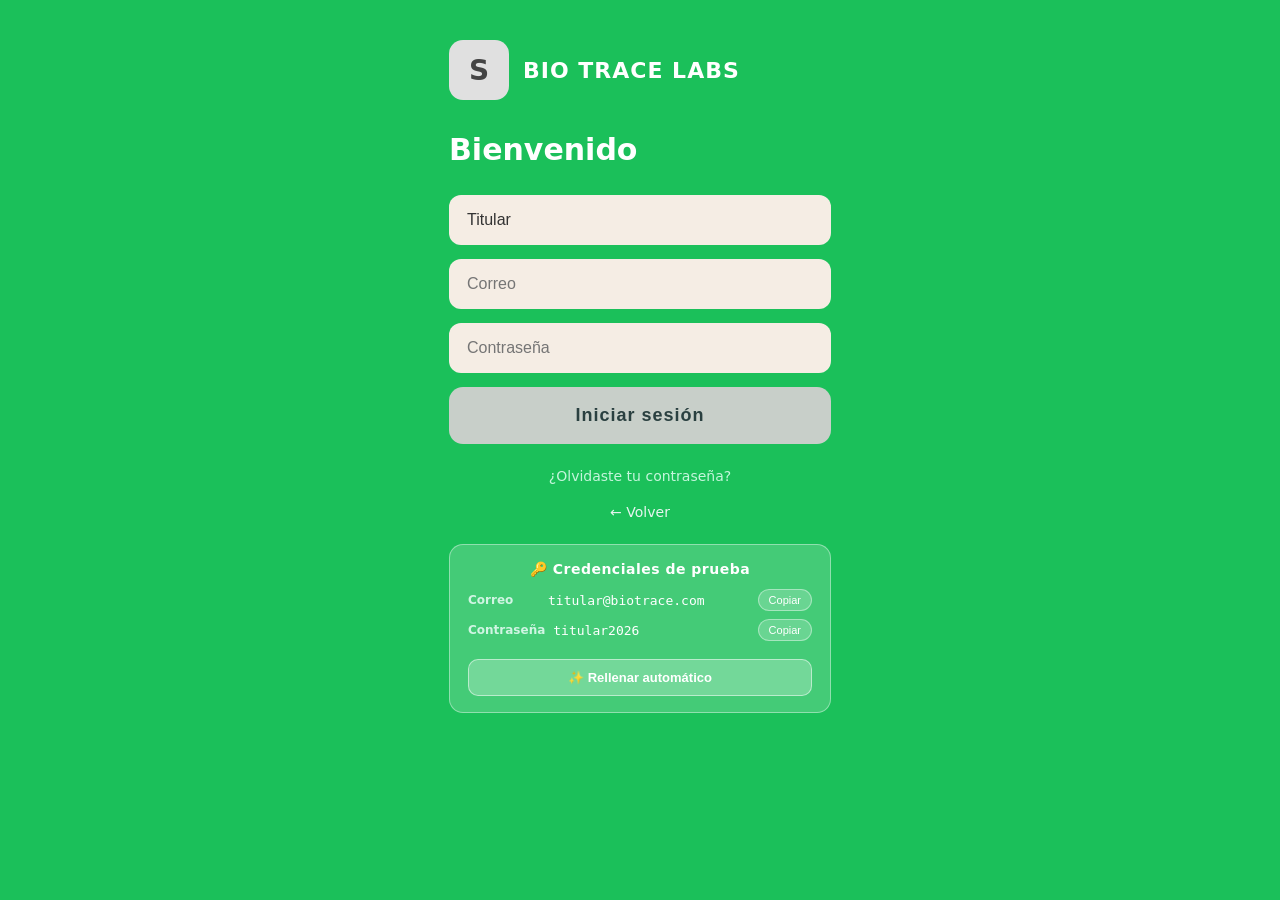
<file: biotrace/pages/login.html>
<!DOCTYPE html>
<html lang="es">
<head>
    <meta charset="UTF-8">
    <meta name="viewport" content="width=device-width, initial-scale=1.0">
    <title>Bio Trace Labs – Login</title>
    <link rel="stylesheet" href="../css/style.css">
</head>
<body class="green-bg">
    <div class="screen">
        <div class="logo-row">
            <div class="logo-icon">S</div>
            <span class="logo-text">BIO TRACE LABS</span>
        </div>
        <h2 class="welcome-title">Bienvenido</h2>
        <div id="alertBox" class="alert" style="display:none"></div>
        <div class="login-form">
            <input type="text" id="roleDisplay" class="input-field" readonly>
            <input type="email" id="email" placeholder="Correo" class="input-field" autocomplete="email">
            <input type="password" id="password" placeholder="Contraseña" class="input-field">
            <button onclick="doLogin()" class="btn btn-light">Iniciar sesión</button>
        </div>
        <a href="#" class="forgot-link">¿Olvidaste tu contraseña?</a>
        <a href="../index.html" class="back-link">← Volver</a>

        <!-- Credenciales de prueba -->
        <div class="demo-box" id="demoBox"></div>
    </div>
    <script>
        const API_BASE = window.location.origin;
        const params = new URLSearchParams(location.search);
        const role = params.get('role') || 'titular';
        
        const labels = {
            titular: 'Titular',
            chofer: 'Chofer',
            centro: 'Centro de transformación'
        };
        document.getElementById('roleDisplay').value = labels[role] || 'Titular';

        // Credenciales de prueba REALES del backend
        const usuarios = {
            titular: {
                email: 'titular@biotrace.com',
                password: 'titular2026'
            },
            chofer: {
                email: 'chofer@biotrace.com',
                password: 'chofer2026'
            },
            centro: {
                email: 'centro@biotrace.com',
                password: 'centro2026'
            }
        };

        // Mostrar caja de credenciales
        const creds = usuarios[role];
        document.getElementById('demoBox').innerHTML = `
            <p class="demo-title">🔑 Credenciales de prueba</p>
            <div class="demo-row">
                <span class="demo-label">Correo</span>
                <span class="demo-value">${creds.email}</span>
                <button class="demo-copy" onclick="copiar('email','${creds.email}',this)">Copiar</button>
            </div>
            <div class="demo-row">
                <span class="demo-label">Contraseña</span>
                <span class="demo-value">${creds.password}</span>
                <button class="demo-copy" onclick="copiar('password','${creds.password}',this)">Copiar</button>
            </div>
            <button class="demo-fill" onclick="rellenar()">✨ Rellenar automático</button>
        `;

        function copiar(campo, valor, btn) {
            navigator.clipboard.writeText(valor).catch(() => {});
            document.getElementById(campo).value = valor;
            btn.textContent = '✓';
            setTimeout(() => btn.textContent = 'Copiar', 1500);
        }

        function rellenar() {
            document.getElementById('email').value = creds.email;
            document.getElementById('password').value = creds.password;
        }

        const destinos = {
            titular: '../pages/titular_form.html',
            chofer: '../pages/chofer_dashboard.html',
            centro: '../pages/centro_dashboard.html'
        };

        async function doLogin() {
            const email = document.getElementById('email').value.trim();
            const pass = document.getElementById('password').value.trim();
            const alertBox = document.getElementById('alertBox');

            if (!email || !pass) {
                alertBox.textContent = 'Por favor ingresa tu correo y contraseña.';
                alertBox.style.display = 'block';
                return;
            }

            alertBox.textContent = 'Verificando credenciales...';
            alertBox.style.display = 'block';
            alertBox.style.background = '#fff3cd';
            alertBox.style.color = '#856404';

            try {
                // Llamar a la API REAL del backend
                const response = await fetch(`${API_BASE}/api/traz/login`, {
                    method: 'POST',
                    headers: {
                        'Content-Type': 'application/json'
                    },
                    body: JSON.stringify({ email, password: pass })
                });

                const result = await response.json();

                if (result.success && result.usuario) {
                    // Login exitoso - guardar datos del usuario
                    sessionStorage.setItem('btl_role', result.usuario.rol);
                    sessionStorage.setItem('btl_email', result.usuario.email);
                    sessionStorage.setItem('btl_user_id', result.usuario.id);
                    sessionStorage.setItem('btl_centro_id', result.usuario.id); // Para compatibilidad
                    sessionStorage.setItem('btl_user_name', result.usuario.nombre);
                    
                    alertBox.textContent = '✓ Login exitoso. Redirigiendo...';
                    alertBox.style.background = '#d4edda';
                    alertBox.style.color = '#155724';
                    
                    // Redirigir según el rol REAL del backend
                    setTimeout(() => {
                        if (result.usuario.rol === 'titular') {
                            location.href = '../pages/titular_dashboard.html';
                        } else if (result.usuario.rol === 'conductor' || result.usuario.rol === 'chofer') {
                            location.href = '../pages/chofer_dashboard.html';
                        } else if (result.usuario.rol === 'centro_transformacion' || result.usuario.rol === 'centro') {
                            location.href = '../pages/centro_dashboard.html';
                        } else {
                            location.href = destinos[role] || '../index.html';
                        }
                    }, 800);
                } else {
                    alertBox.textContent = '❌ ' + (result.error || 'Credenciales incorrectas');
                    alertBox.style.display = 'block';
                    alertBox.style.background = '#f8d7da';
                    alertBox.style.color = '#721c24';
                }
            } catch (error) {
                console.error('Error de login:', error);
                alertBox.textContent = '❌ Error de conexión. Verifica que el servidor esté corriendo en http://localhost:5000';
                alertBox.style.display = 'block';
                alertBox.style.background = '#f8d7da';
                alertBox.style.color = '#721c24';
            }
        }

        // Permitir login con Enter
        document.getElementById('password').addEventListener('keypress', function(e) {
            if (e.key === 'Enter') {
                doLogin();
            }
        });
    </script>
</body>
</html>
</file>
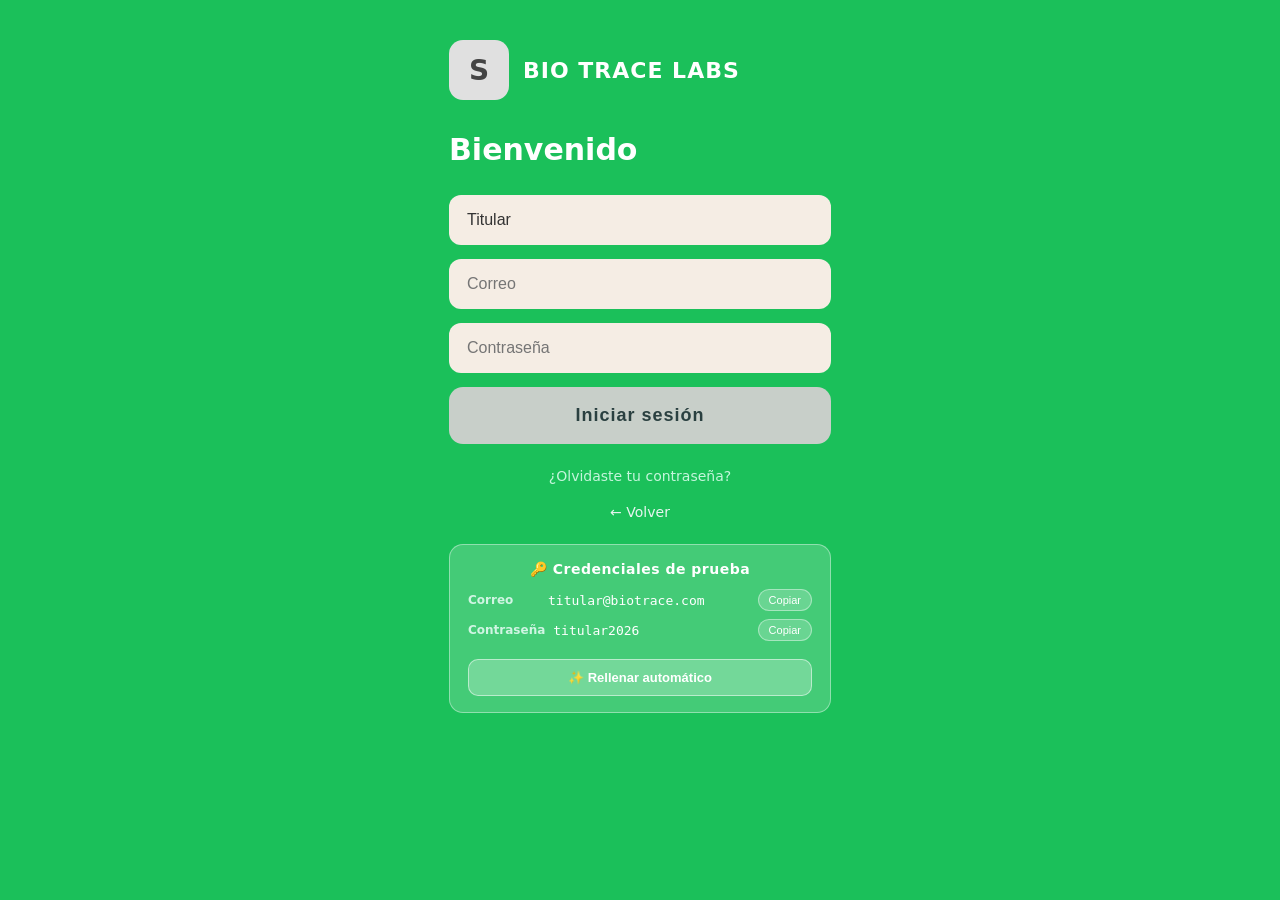
<file: biotrace/pages/titular_dashboard.html>
<!DOCTYPE html>
<html lang="es">
<head>
  <meta charset="UTF-8">
  <meta name="viewport" content="width=device-width, initial-scale=1.0, maximum-scale=1.0, user-scalable=no">
  <title>Dashboard Titular - BioTrace</title>
  <link rel="stylesheet" href="../css/style.css">
  <style>
    * {
      box-sizing: border-box;
    }
    
    body {
      margin: 0;
      padding: 0;
      font-family: -apple-system, BlinkMacSystemFont, 'Segoe UI', Roboto, sans-serif;
    }
    
    .dashboard-container {
      max-width: 100%;
      margin: 0;
      padding: 12px;
    }
    
    @media (min-width: 768px) {
      .dashboard-container {
        max-width: 1200px;
        margin: 0 auto;
        padding: 20px;
      }
    }
    
    .welcome-banner {
      background: linear-gradient(135deg, #0d3b2e 0%, #1a5c47 100%);
      color: white;
      padding: 20px 15px;
      border-radius: 12px;
      margin-bottom: 15px;
      text-align: center;
    }
    
    .welcome-banner h1 {
      margin: 0 0 8px 0;
      font-size: 22px;
      font-weight: 700;
    }
    
    .welcome-banner p {
      margin: 0;
      font-size: 13px;
    }
    
    @media (min-width: 768px) {
      .welcome-banner {
        padding: 30px;
        border-radius: 16px;
        margin-bottom: 30px;
      }
      
      .welcome-banner h1 {
        font-size: 32px;
        margin-bottom: 10px;
      }
      
      .welcome-banner p {
        font-size: 16px;
      }
    }
    
    .stats-grid {
      display: grid;
      grid-template-columns: repeat(2, 1fr);
      gap: 10px;
      margin-bottom: 15px;
    }
    
    .stat-card {
      background: white;
      padding: 15px 10px;
      border-radius: 10px;
      box-shadow: 0 2px 8px rgba(0,0,0,0.08);
      text-align: center;
    }
    
    .stat-number {
      font-size: 28px;
      font-weight: 700;
      color: #0d3b2e;
      margin: 8px 0;
    }
    
    .stat-label {
      font-size: 11px;
      color: #6b7280;
      text-transform: uppercase;
      letter-spacing: 0.5px;
    }
    
    @media (min-width: 768px) {
      .stats-grid {
        grid-template-columns: repeat(auto-fit, minmax(200px, 1fr));
        gap: 20px;
        margin-bottom: 30px;
      }
      
      .stat-card {
        padding: 24px;
        border-radius: 12px;
      }
      
      .stat-number {
        font-size: 36px;
        margin: 10px 0;
      }
      
      .stat-label {
        font-size: 14px;
      }
    }
    
    .action-buttons {
      display: grid;
      grid-template-columns: 1fr;
      gap: 10px;
      margin-bottom: 15px;
    }
    
    .action-btn {
      background: linear-gradient(135deg, #0d3b2e 0%, #1a5c47 100%);
      color: white;
      padding: 15px;
      border-radius: 10px;
      text-decoration: none;
      text-align: center;
      transition: transform 0.2s;
      font-weight: 600;
      font-size: 14px;
      display: block;
    }
    
    .action-btn:active {
      transform: scale(0.98);
    }
    
    @media (min-width: 768px) {
      .action-buttons {
        grid-template-columns: repeat(auto-fit, minmax(250px, 1fr));
        gap: 15px;
        margin-bottom: 30px;
      }
      
      .action-btn {
        padding: 20px;
        border-radius: 12px;
        font-size: 16px;
      }
      
      .action-btn:hover {
        transform: translateY(-3px);
        box-shadow: 0 6px 20px rgba(13, 59, 46, 0.3);
      }
    }
    
    .section-title {
      font-size: 18px;
      font-weight: 700;
      color: #0d3b2e;
      margin: 20px 0 12px 0;
      display: flex;
      align-items: center;
      gap: 8px;
    }
    
    .table-container {
      background: white;
      border-radius: 10px;
      padding: 12px;
      box-shadow: 0 2px 8px rgba(0,0,0,0.08);
      overflow-x: auto;
      -webkit-overflow-scrolling: touch;
    }
    
    @media (min-width: 768px) {
      .section-title {
        font-size: 24px;
        margin: 30px 0 20px 0;
        gap: 10px;
      }
      
      .table-container {
        border-radius: 12px;
        padding: 20px;
      }
    }
    
    .data-table {
      width: 100%;
      border-collapse: collapse;
    }
    
    .data-table th {
      background: #f3f4f6;
      padding: 10px 8px;
      text-align: left;
      font-weight: 600;
      color: #374151;
      font-size: 11px;
      text-transform: uppercase;
      letter-spacing: 0.3px;
      white-space: nowrap;
    }
    
    .data-table td {
      padding: 10px 8px;
      border-bottom: 1px solid #e5e7eb;
      font-size: 12px;
      white-space: nowrap;
    }
    
    @media (min-width: 768px) {
      .data-table th {
        padding: 12px;
        font-size: 13px;
        letter-spacing: 0.5px;
      }
      
      .data-table td {
        padding: 12px;
        font-size: 14px;
      }
    }
    
    .data-table tr:hover {
      background: #f9fafb;
    }
    
    .badge {
      display: inline-block;
      padding: 4px 12px;
      border-radius: 12px;
      font-size: 12px;
      font-weight: 600;
      text-transform: uppercase;
    }
    
    .badge-success {
      background: #d4edda;
      color: #155724;
    }
    
    .badge-warning {
      background: #fff3cd;
      color: #856404;
    }
    
    .badge-info {
      background: #d1ecf1;
      color: #0c5460;
    }
    
    .badge-secondary {
      background: #e2e8f0;
      color: #475569;
    }
    
    .btn-link {
      color: #0d3b2e;
      text-decoration: underline;
      cursor: pointer;
      font-weight: 600;
    }
    
    .empty-state {
      text-align: center;
      padding: 60px 20px;
      color: #6b7280;
    }
    
    .empty-state-icon {
      font-size: 64px;
      margin-bottom: 20px;
    }
  </style>
</head>
<body class="mint-bg">
  <div class="dashboard-container">
    <div class="welcome-banner">
      <h1>🌳 Dashboard del Titular</h1>
      <p id="userName">Bienvenido al Sistema BioTrace</p>
    </div>
    
    <div class="stats-grid">
      <div class="stat-card">
        <div class="stat-label">Total Trozos</div>
        <div class="stat-number" id="stat-total">0</div>
      </div>
      <div class="stat-card">
        <div class="stat-label">En Tránsito</div>
        <div class="stat-number" id="stat-transito">0</div>
      </div>
      <div class="stat-card">
        <div class="stat-label">Recibidos</div>
        <div class="stat-number" id="stat-recibidos">0</div>
      </div>
      <div class="stat-card">
        <div class="stat-label">Pendientes</div>
        <div class="stat-number" id="stat-pendientes">0</div>
      </div>
    </div>
    
    <div class="action-buttons">
      <a href="titular_form.html" class="action-btn">➕ Registrar Nuevo Trozo</a>
      <a href="/chatbot" class="action-btn">🤖 Chatbot IA OSINFOR</a>
    </div>
    
    <h2 class="section-title">📋 Historial de Trozos Registrados</h2>
    
    <div class="table-container">
      <table class="data-table" id="tablaTrozos">
        <thead>
          <tr>
            <th>Código</th>
            <th>Especie</th>
            <th>Parcela</th>
            <th>DAP (cm)</th>
            <th>Volumen (m³)</th>
            <th>Estado</th>
            <th>Fecha</th>
            <th>Acciones</th>
          </tr>
        </thead>
        <tbody id="trozosBody">
          <tr>
            <td colspan="8" class="empty-state">
              <div class="empty-state-icon">📦</div>
              <div>Cargando trozos...</div>
            </td>
          </tr>
        </tbody>
      </table>
    </div>
    
    <a href="../index.html" class="back-link" style="margin-top: 30px; display: inline-block;">← Salir</a>
  </div>
  
  <script>
    // Verificar autenticación
    if (sessionStorage.getItem('btl_role') !== 'titular') {
      location.href = '../pages/login.html?role=titular';
    }
    
    const usuario_id = sessionStorage.getItem('btl_user_id');
    const userName = sessionStorage.getItem('btl_user_name');
    
    if (userName) {
      document.getElementById('userName').textContent = `Bienvenido, ${userName}`;
    }
    
    // Cargar estadísticas
    async function cargarEstadisticas() {
      try {
        const response = await fetch(`http://localhost:5000/api/traz/stats/${usuario_id}?rol=titular`);
        const result = await response.json();
        
        if (result.success) {
          document.getElementById('stat-total').textContent = result.stats.total_trozos || 0;
          document.getElementById('stat-transito').textContent = result.stats.en_transito || 0;
          document.getElementById('stat-recibidos').textContent = result.stats.recibidos || 0;
          document.getElementById('stat-pendientes').textContent = result.stats.pendientes || 0;
        }
      } catch (error) {
        console.error('Error al cargar estadísticas:', error);
      }
    }
    
    // Cargar historial de trozos
    async function cargarTrozos() {
      try {
        const response = await fetch(`http://localhost:5000/api/traz/trozos/${usuario_id}`);
        const result = await response.json();
        
        const tbody = document.getElementById('trozosBody');
        
        if (result.success && result.trozos && result.trozos.length > 0) {
          tbody.innerHTML = result.trozos.map(trozo => {
            const estadoBadge = getEstadoBadge(trozo.estado);
            const fecha = new Date(trozo.fecha_hora).toLocaleDateString('es-PE');
            
            return `
              <tr>
                <td><strong>${trozo.codigo_unico_trozo}</strong></td>
                <td>${trozo.especie}</td>
                <td>${trozo.numero_parcela}</td>
                <td>${trozo.dap_cm}</td>
                <td>${trozo.volumen_m3}</td>
                <td>${estadoBadge}</td>
                <td>${fecha}</td>
                <td>
                  <button class="btn-link" onclick="verDetalle('${trozo.codigo_unico_trozo}')">Ver detalle</button>
                  ${trozo.estado === 'EN_TRANSITO' ? 
                    `<br><button class="btn-link" onclick="verRuta('${trozo.codigo_unico_trozo}')">🚛 Ver ruta</button>` : 
                    ''
                  }
                </td>
              </tr>
            `;
          }).join('');
        } else {
          tbody.innerHTML = `
            <tr>
              <td colspan="8" class="empty-state">
                <div class="empty-state-icon">📦</div>
                <div>No hay trozos registrados todavía.</div>
                <br>
                <a href="titular_form.html" class="btn-link">Registrar primer trozo</a>
              </td>
            </tr>
          `;
        }
      } catch (error) {
        console.error('Error al cargar trozos:', error);
        document.getElementById('trozosBody').innerHTML = `
          <tr>
            <td colspan="8" class="empty-state">
              <div style="color: #dc3545;">Error al cargar los trozos</div>
            </td>
          </tr>
        `;
      }
    }
    
    function getEstadoBadge(estado) {
      const badges = {
        'REGISTRADO': '<span class="badge badge-secondary">Registrado</span>',
        'EN_TRANSITO': '<span class="badge badge-info">En Tránsito</span>',
        'RECIBIDO': '<span class="badge badge-success">Recibido</span>',
        'VERIFICADO': '<span class="badge badge-success">Verificado</span>'
      };
      return badges[estado] || `<span class="badge badge-secondary">${estado}</span>`;
    }
    
    function verDetalle(codigo) {
      alert(`Ver detalle completo del trozo: ${codigo}`);
      // Implementar modal o página de detalle
    }
    
    function verRuta(codigo) {
      // Redirigir a página de tracking de ruta
      location.href = `tracking_ruta.html?codigo=${codigo}`;
    }
    
    // Cargar datos al iniciar
    cargarEstadisticas();
    cargarTrozos();
    
    // Actualizar cada 30 segundos
    setInterval(() => {
      cargarEstadisticas();
      cargarTrozos();
    }, 30000);
  </script>
</body>
</html>
</file>
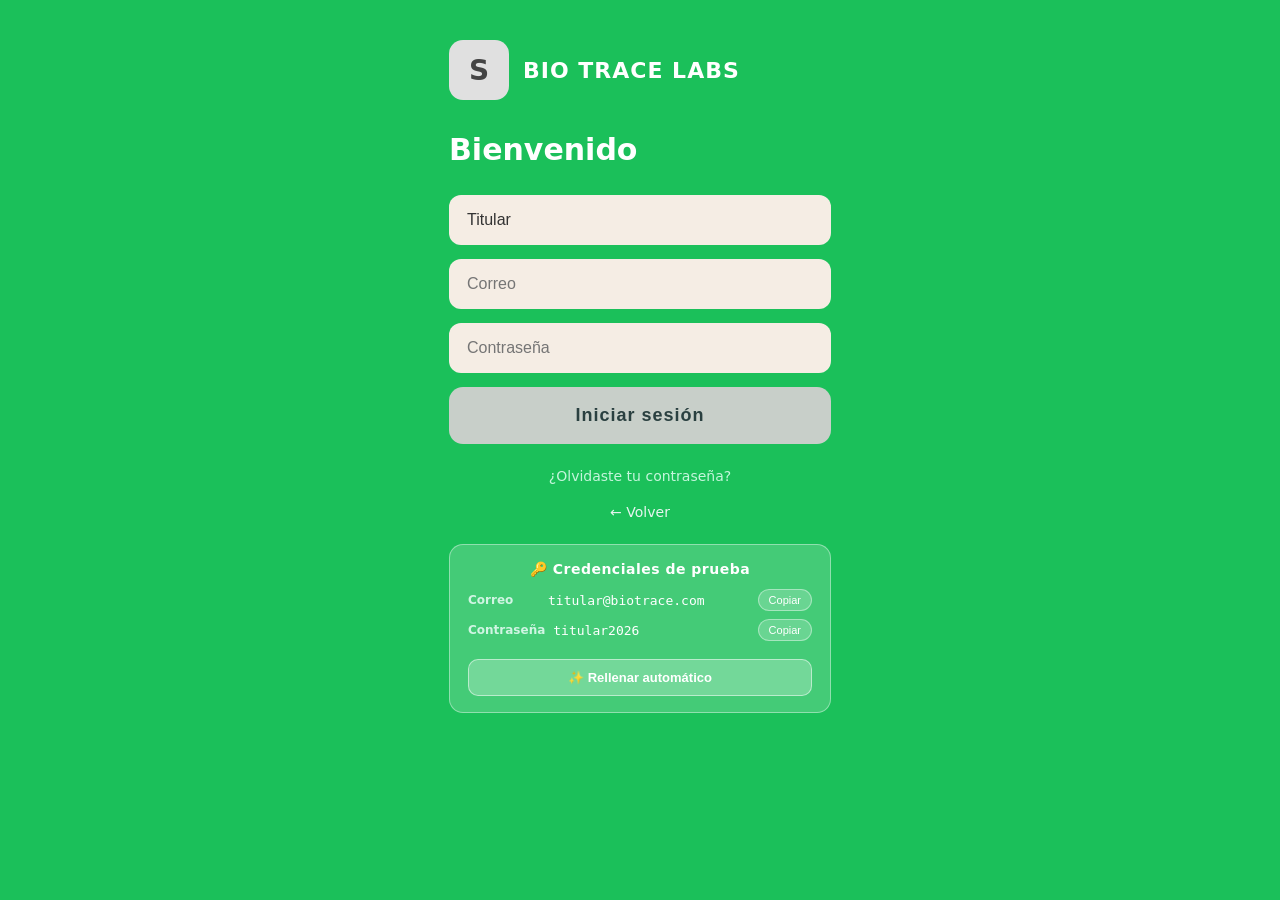
<file: biotrace/pages/titular_form.html>
<!DOCTYPE html>
<html lang="es">
<head>
  <meta charset="UTF-8">
  <meta name="viewport" content="width=device-width, initial-scale=1.0">
  <title>Titular – Registro de Troza</title>
  <link rel="stylesheet" href="../css/style.css">
  <style>
    .header-banner {
      background: linear-gradient(135deg, #0d3b2e 0%, #1a5c47 100%);
      color: white;
      padding: 24px;
      border-radius: 16px;
      margin-bottom: 24px;
      text-align: center;
    }
    
    .header-banner h1 {
      margin: 0 0 8px 0;
      font-size: 28px;
      font-weight: 700;
    }
    
    .header-banner p {
      margin: 0;
      opacity: 0.9;
      font-size: 14px;
    }
    
    .form-card {
      background: white;
      border-radius: 16px;
      padding: 32px 24px;
      box-shadow: 0 4px 12px rgba(0,0,0,0.08);
    }
    
    .form-progress {
      text-align: center;
      margin-bottom: 24px;
      font-size: 14px;
      color: #6b7280;
      font-weight: 600;
    }
    
    .progress-bar {
      height: 6px;
      background: #e5e7eb;
      border-radius: 3px;
      overflow: hidden;
      margin-bottom: 16px;
    }
    
    .progress-fill {
      height: 100%;
      background: linear-gradient(90deg, #0d3b2e 0%, #1a5c47 100%);
      width: 50%;
      transition: width 0.3s ease;
    }
  </style>
</head>
<body class="mint-bg">
  <div class="screen" style="max-width: 600px; margin: 0 auto;">
    <div class="header-banner">
      <h1>🌳 Titular - Registro</h1>
      <p id="userName">BioTrace Sistema Forestal</p>
    </div>
    
    <div class="form-card">
      <div class="progress-bar">
        <div class="progress-fill"></div>
      </div>
      <div class="form-progress">Paso 1 de 2 - Datos Básicos</div>
      
      <h2 class="section-title">Datos de la Troza</h2>
      <p class="section-subtitle">Ingrese la información básica:</p>

    <div class="field-group">
      <label class="field-label">Código único de troza</label>
      <input id="codigo" type="text" placeholder="Escribe el código" class="input-field-dark">
    </div>
    <div class="field-group">
      <label class="field-label">Coordenadas GPS</label>
      <input id="gps" type="text" placeholder="Escribe las coordenadas" class="input-field-dark">
      <button class="btn-gps" onclick="getGPS()">📍 Obtener GPS automático</button>
    </div>
    <div class="field-group">
      <label class="field-label">Número de parcela</label>
      <input id="parcela" type="text" placeholder="Escribe el número de parcela" class="input-field-dark">
    </div>
    <div class="field-group">
      <label class="field-label">Especie</label>
      <input id="especie" type="text" placeholder="Escribe el nombre de la especie" class="input-field-dark">
    </div>
    <div class="field-group">
      <label class="field-label">DAP</label>
      <input id="dap" type="text" placeholder="Escribe el DAP" class="input-field-dark">
    </div>

      <div id="errMsg" class="alert" style="display:none"></div>
      <button onclick="siguiente()" class="btn btn-outline-dark">SIGUIENTE ›</button>
    </div>
    
    <a href="../index.html" class="back-link" style="margin-top: 24px; display: inline-block;">← Salir</a>
  </div>
  <script>
    const role = sessionStorage.getItem('btl_role');
    if (!role || role !== 'titular') location.href = '../pages/login.html?role=titular';
    
    const userName = sessionStorage.getItem('btl_user_name');
    if (userName) {
      document.getElementById('userName').textContent = `Bienvenido, ${userName}`;
    }

    function getGPS() {
      const btn = document.querySelector('.btn-gps');
      if (!navigator.geolocation) { alert('Tu navegador no soporta GPS.'); return; }
      btn.textContent = '⏳ Obteniendo...'; btn.disabled = true;
      navigator.geolocation.getCurrentPosition(pos => {
        document.getElementById('gps').value = `${pos.coords.latitude.toFixed(6)}, ${pos.coords.longitude.toFixed(6)}`;
        btn.textContent = '📍 Obtener GPS automático'; btn.disabled = false;
      }, err => {
        alert('No se pudo obtener GPS: ' + err.message);
        btn.textContent = '📍 Obtener GPS automático'; btn.disabled = false;
      }, { enableHighAccuracy: true, timeout: 10000 });
    }

    function siguiente() {
      const err = document.getElementById('errMsg');
      const fields = ['codigo','gps','parcela','especie','dap'];
      for (const f of fields) {
        if (!document.getElementById(f).value.trim()) {
          err.textContent = 'Por favor completa todos los campos.';
          err.style.display = 'block';
          return;
        }
      }
      err.style.display = 'none';
      const data = {};
      fields.forEach(f => data[f] = document.getElementById(f).value.trim());
      sessionStorage.setItem('btl_troza', JSON.stringify(data));
      location.href = 'titular_form2.html';
    }
  </script>
</body>
</html>
</file>
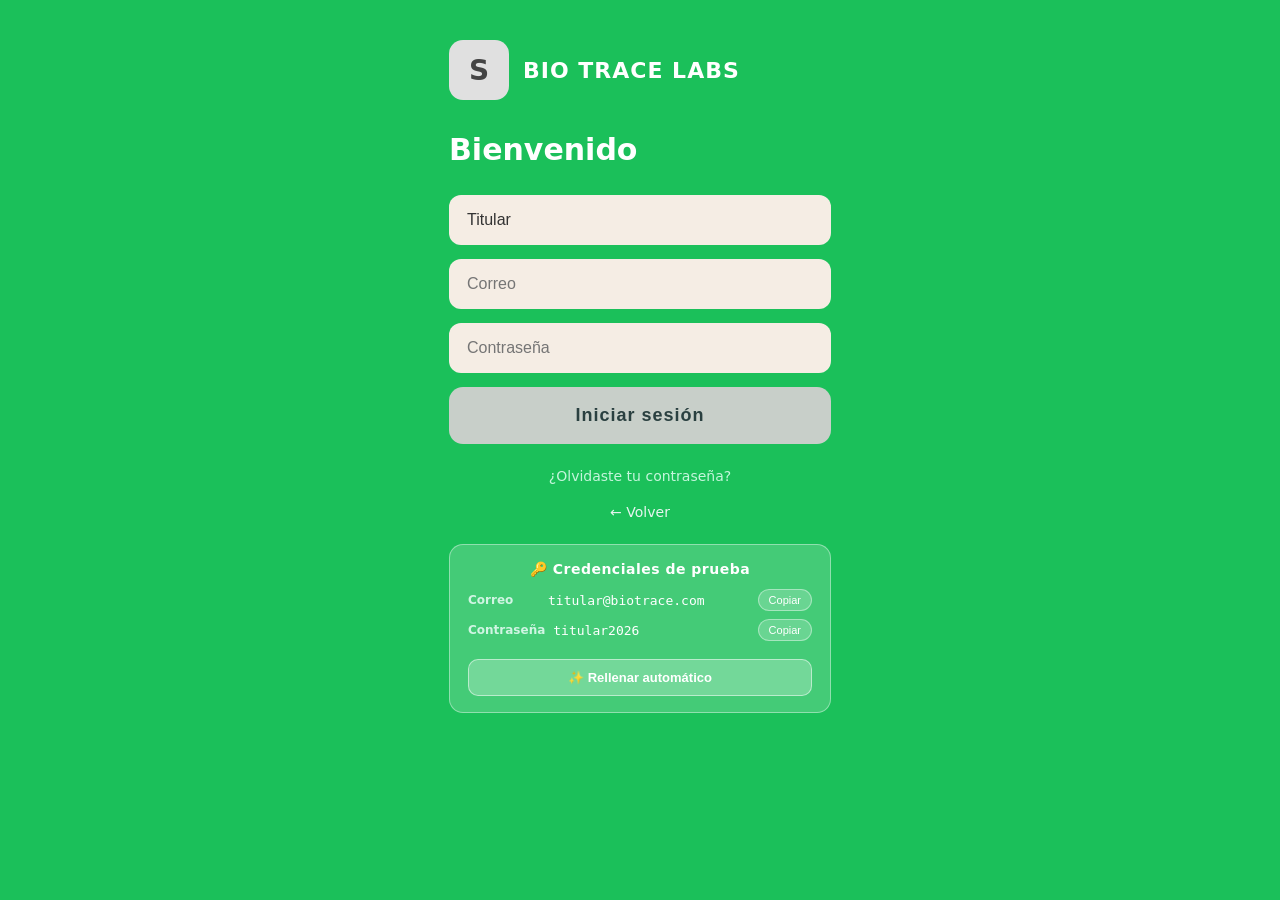
<file: biotrace/pages/titular_form2.html>
<!DOCTYPE html>
<html lang="es">
<head>
  <meta charset="UTF-8">
  <meta name="viewport" content="width=device-width, initial-scale=1.0">
  <title>Titular – Fotos y Registro</title>
  <link rel="stylesheet" href="../css/style.css">
  <style>
    .header-banner {
      background: linear-gradient(135deg, #0d3b2e 0%, #1a5c47 100%);
      color: white;
      padding: 24px;
      border-radius: 16px;
      margin-bottom: 24px;
      text-align: center;
    }
    
    .header-banner h1 {
      margin: 0 0 8px 0;
      font-size: 28px;
      font-weight: 700;
    }
    
    .header-banner p {
      margin: 0;
      opacity: 0.9;
      font-size: 14px;
    }
    
    .form-card {
      background: white;
      border-radius: 16px;
      padding: 32px 24px;
      box-shadow: 0 4px 12px rgba(0,0,0,0.08);
    }
    
    .form-progress {
      text-align: center;
      margin-bottom: 24px;
      font-size: 14px;
      color: #6b7280;
      font-weight: 600;
    }
    
    .progress-bar {
      height: 6px;
      background: #e5e7eb;
      border-radius: 3px;
      overflow: hidden;
      margin-bottom: 16px;
    }
    
    .progress-fill {
      height: 100%;
      background: linear-gradient(90deg, #0d3b2e 0%, #1a5c47 100%);
      width: 100%;
      transition: width 0.3s ease;
    }
    
    .photo-grid {
      display: grid;
      grid-template-columns: 1fr 1fr;
      gap: 16px;
      margin-bottom: 20px;
    }
    
    @media (max-width: 500px) {
      .photo-grid {
        grid-template-columns: 1fr;
      }
    }
  </style>
</head>
<body class="mint-bg">
  <div class="screen" style="max-width: 600px; margin: 0 auto;">
    <div class="header-banner">
      <h1>🌳 Titular - Registro</h1>
      <p>BioTrace Sistema Forestal</p>
    </div>
    
    <div class="form-card">
      <div class="progress-bar">
        <div class="progress-fill"></div>
      </div>
      <div class="form-progress">Paso 2 de 2 - Fotos y Finalización</div>
      
      <div class="field-group">
        <label class="field-label">Longitud (metros)</label>
        <input id="longitud" type="number" step="0.01" placeholder="Ej: 5.5" class="input-field-dark">
      </div>
      <div class="field-group">
        <label class="field-label">Volumen (m³)</label>
        <input id="volumen" type="number" step="0.01" placeholder="Ej: 2.5" class="input-field-dark">
      </div>

      <div class="photo-grid">
        <div class="field-group">
          <label class="field-label">📸 Corte transversal</label>
          <label class="photo-upload" for="foto1">
            <span class="camera-icon" id="icon1">📷</span>
            <img id="prev1" class="photo-preview" style="display:none">
            <input id="foto1" type="file" accept="image/*" capture="environment" style="display:none" onchange="previewImg(this,'prev1','icon1')">
          </label>
        </div>

        <div class="field-group">
          <label class="field-label">📸 Troza completa</label>
          <label class="photo-upload" for="foto2">
            <span class="camera-icon" id="icon2">📷</span>
            <img id="prev2" class="photo-preview" style="display:none">
            <input id="foto2" type="file" accept="image/*" capture="environment" style="display:none" onchange="previewImg(this,'prev2','icon2')">
          </label>
        </div>
      </div>

      <div class="field-group">
        <label class="field-label">Fecha de Registro</label>
        <input id="fecha" type="date" class="input-field-dark">
      </div>

      <div id="errMsg" class="alert" style="display:none"></div>
      <button onclick="generarQR()" class="btn btn-outline-dark">🎯 Generar código QR y Registrar</button>
    </div>
    
    <a href="titular_form.html" class="back-link" style="margin-top: 24px; display: inline-block;">← Atrás</a>
  </div>
  <script>
    if (!sessionStorage.getItem('btl_troza')) location.href = 'titular_form.html';
    
    // Establecer fecha de hoy por defecto
    document.getElementById('fecha').valueAsDate = new Date();

    function previewImg(input, prevId, iconId) {
      const file = input.files[0];
      if (!file) return;
      const reader = new FileReader();
      reader.onload = e => {
        document.getElementById(prevId).src = e.target.result;
        document.getElementById(prevId).style.display = 'block';
        document.getElementById(iconId).style.display = 'none';
      };
      reader.readAsDataURL(file);
    }

    async function generarQR() {
      const err = document.getElementById('errMsg');
      const longitud = document.getElementById('longitud').value.trim();
      const volumen  = document.getElementById('volumen').value.trim();
      const fecha    = document.getElementById('fecha').value;
      const foto1 = document.getElementById('foto1').files[0];
      const foto2 = document.getElementById('foto2').files[0];
      
      if (!longitud || !volumen || !fecha) {
        err.textContent = 'Completa longitud, volumen y fecha.';
        err.style.display = 'block'; return;
      }
      if (!foto1 || !foto2) {
        err.textContent = 'Debes subir ambas fotografías.';
        err.style.display = 'block'; return;
      }
      
      err.style.display = 'none';
      
      const troza = JSON.parse(sessionStorage.getItem('btl_troza'));
      const titular_id = sessionStorage.getItem('btl_user_id') || 1;
      
      const formData = new FormData();
      formData.append('titular_id', titular_id);
      formData.append('numero_parcela', troza.parcela);
      formData.append('especie', troza.especie);
      formData.append('nombre_cientifico', troza.especie);
      formData.append('dap_cm', troza.dap);
      formData.append('longitud_troza', longitud);
      formData.append('volumen_m3', volumen);
      
      const [lat, lon] = troza.gps.split(',').map(s => s.trim());
      formData.append('latitud', lat || '0');
      formData.append('longitud', lon || '0');
      formData.append('plan_manejo', 'PM-2026-001');
      formData.append('observaciones', `Registrado desde BioTrace - ${fecha}`);
      formData.append('foto_corte', foto1);
      formData.append('foto_troza', foto2);
      
      const btn = event.target;
      btn.textContent = '⏳ Registrando...';
      btn.disabled = true;
      
      try {
        const response = await fetch('http://localhost:5000/api/traz/censo', {
          method: 'POST',
          body: formData
        });
        const result = await response.json();
        
        if (result.success && result.trozo) {
          sessionStorage.setItem('btl_trozo_registrado', JSON.stringify(result.trozo));
          location.href = 'titular_qr.html';
        } else {
          err.textContent = result.error || 'Error al registrar trozo';
          err.style.display = 'block';
          btn.textContent = 'Generar código QR ›';
          btn.disabled = false;
        }
      } catch (error) {
        err.textContent = 'Error de conexión con el servidor';
        err.style.display = 'block';
        btn.textContent = 'Generar código QR ›';
        btn.disabled = false;
      }
    }
  </script>
</body>
</html>
</file>
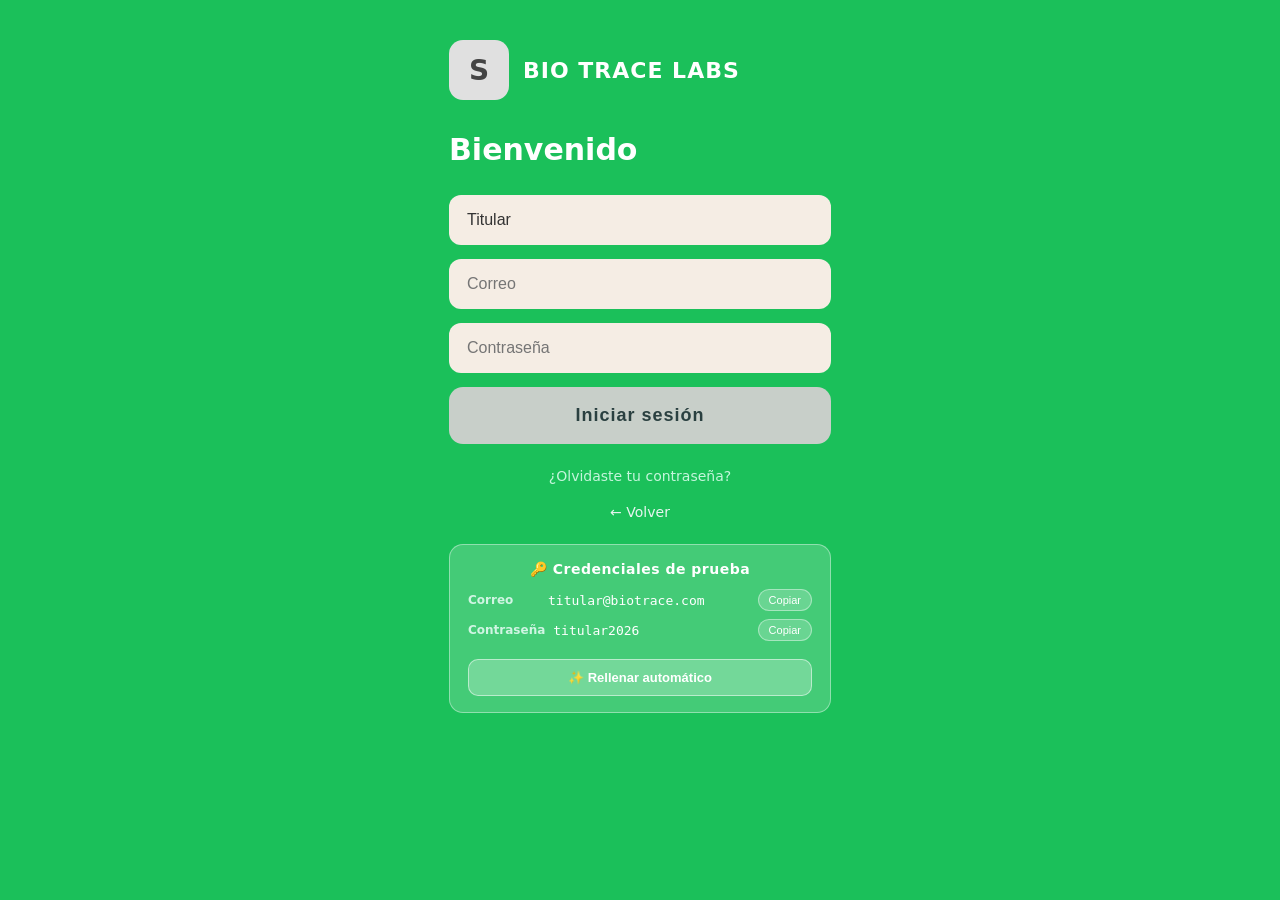
<file: biotrace/pages/titular_qr.html>
<!DOCTYPE html>
<html lang="es">
<head>
  <meta charset="UTF-8">
  <meta name="viewport" content="width=device-width, initial-scale=1.0">
  <title>Código QR – Bio Trace Labs</title>
  <link rel="stylesheet" href="../css/style.css">
</head>
<body class="cream-bg">
  <div class="screen center-screen">
    <h2 class="qr-title">Código QR generado<br>de la troza</h2>
    <div class="qr-container">
      <img id="qrImg" class="qr-image" alt="Código QR">
    </div>
    <div class="troza-summary" id="resumen"></div>
    <button onclick="descargar()" class="btn btn-dark">⬇ Descargar QR</button>
    <a href="../index.html" class="btn btn-outline-teal" style="margin-top:10px">Regresar al inicio</a>
  </div>
  <script>
    const raw = sessionStorage.getItem('btl_troza');
    if (!raw) { location.href = 'titular_form.html'; }
    const troza = JSON.parse(raw);
    const qrData = encodeURIComponent(JSON.stringify(troza));
    document.getElementById('qrImg').src = `https://api.qrserver.com/v1/create-qr-code/?size=256x256&data=${qrData}`;

    const campos = { codigo:'Código', especie:'Especie', parcela:'Parcela', gps:'GPS', fecha:'Fecha' };
    let html = '';
    for (const [k, label] of Object.entries(campos)) {
      if (troza[k]) html += `<p><strong>${label}:</strong> ${troza[k]}</p>`;
    }
    document.getElementById('resumen').innerHTML = html;

    function descargar() {
      const a = document.createElement('a');
      a.href = document.getElementById('qrImg').src;
      a.download = `troza_${troza.codigo || 'qr'}.png`;
      a.click();
    }
  </script>
</body>
</html>
</file>
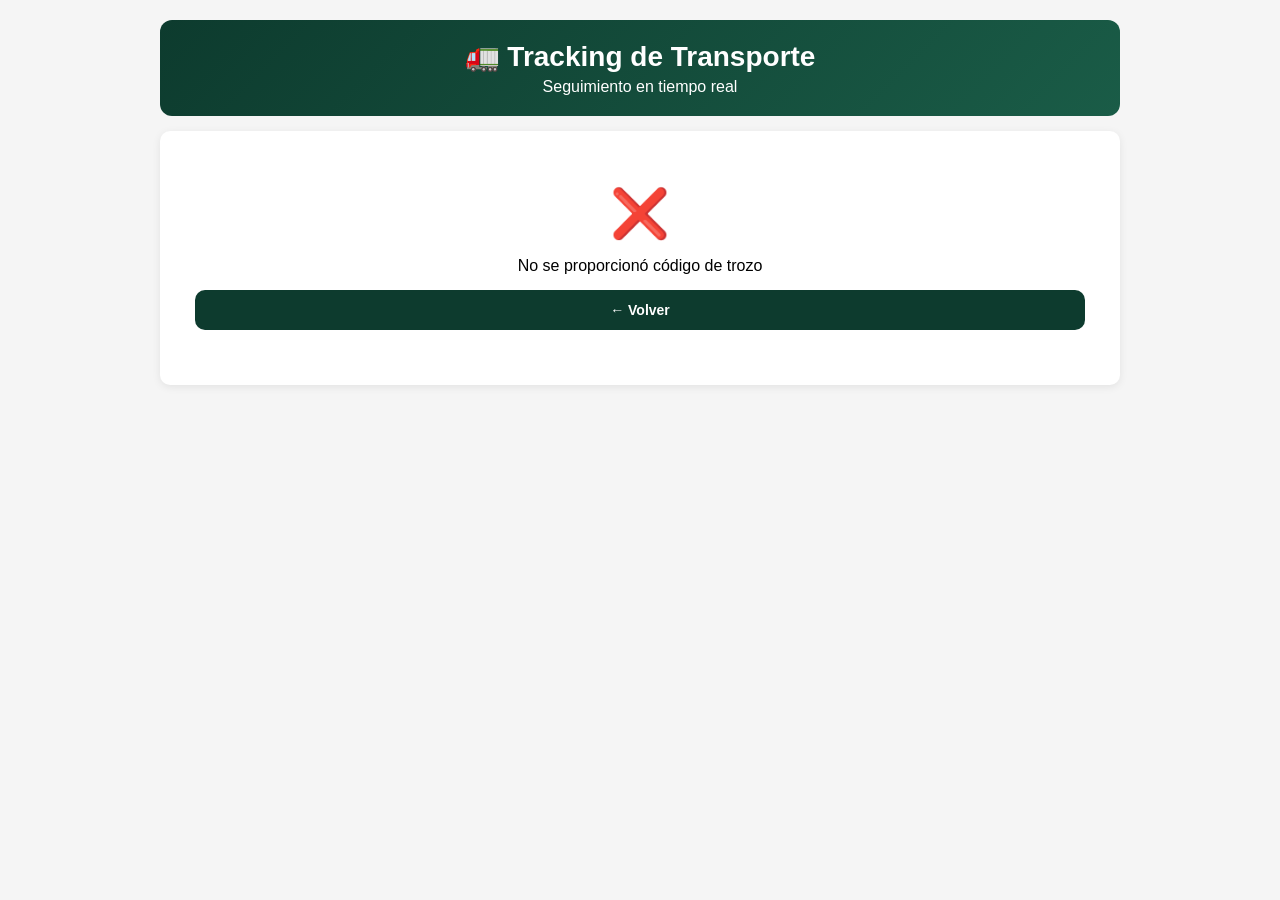
<file: biotrace/pages/tracking_ruta.html>
<!DOCTYPE html>
<html lang="es">
<head>
  <meta charset="UTF-8">
  <meta name="viewport" content="width=device-width, initial-scale=1.0, maximum-scale=1.0, user-scalable=no">
  <title>Tracking - BioTrace</title>
  <link rel="stylesheet" href="../css/style.css">
  <style>
    * { box-sizing: border-box; }
    
    body {
      margin: 0;
      padding: 0;
      font-family: -apple-system, BlinkMacSystemFont, 'Segoe UI', Roboto, sans-serif;
      background: #f5f5f5;
    }
    
    .container {
      padding: 15px;
      max-width: 100%;
    }
    
    .header {
      background: linear-gradient(135deg, #0d3b2e 0%, #1a5c47 100%);
      color: white;
      padding: 20px 15px;
      border-radius: 12px;
      margin-bottom: 15px;
      text-align: center;
    }
    
    .header h1 {
      margin: 0 0 5px 0;
      font-size: 22px;
      font-weight: 700;
    }
    
    .status-bar {
      background: white;
      padding: 12px 15px;
      border-radius: 10px;
      margin-bottom: 15px;
      box-shadow: 0 2px 8px rgba(0,0,0,0.08);
      text-align: center;
    }
    
    .status-badge {
      display: inline-block;
      padding: 6px 16px;
      border-radius: 20px;
      font-size: 13px;
      font-weight: 600;
      text-transform: uppercase;
      background: #d1ecf1;
      color: #0c5460;
    }
    
    .status-badge.entregado {
      background: #d4edda;
      color: #155724;
    }
    
    /* Mapa Mejorado */
    .map-container {
      background: white;
      padding: 15px;
      border-radius: 12px;
      margin-bottom: 15px;
      box-shadow: 0 2px 8px rgba(0,0,0,0.08);
    }
    
    .map-title {
      font-size: 16px;
      font-weight: 700;
      color: #0d3b2e;
      margin: 0 0 10px 0;
      text-align: center;
    }
    
    .map-svg {
      width: 100%;
      height: auto;
      display: block;
    }
    
    /* Departamentos */
    .department {
      fill: #e8f5e9;
      stroke: #2d5016;
      stroke-width: 1;
      transition: all 0.3s;
      cursor: pointer;
    }
    
    .department:hover {
      fill: #c8e6c9;
    }
    
    .department.origin {
      fill: #4caf50;
    }
    
    .department.destination {
      fill: #2196f3;
    }
    
    /* Ruta principal */
    .route-line {
      stroke: #ff5722;
      stroke-width: 4;
      fill: none;
      stroke-dasharray: 10, 5;
      animation: dash 30s linear infinite;
    }
    
    @keyframes dash {
      to { stroke-dashoffset: -1000; }
    }
    
    /* Checkpoints */
    .checkpoint {
      cursor: pointer;
      transition: transform 0.2s;
    }
    
    .checkpoint:hover {
      transform: scale(1.1);
    }
    
    .checkpoint-pending {
      fill: #9e9e9e;
    }
    
    .checkpoint-progress {
      fill: #ff9800;
      animation: pulse 2s infinite;
    }
    
    .checkpoint-completed {
      fill: #4caf50;
    }
    
    @keyframes pulse {
      0%, 100% { opacity: 1; transform: scale(1); }
      50% { opacity: 0.7; transform: scale(1.1); }
    }
    
    /* Camión */
    .truck {
      animation: truck-move 3s ease-in-out infinite;
    }
    
    @keyframes truck-move {
      0%, 100% { transform: translateX(0px) translateY(0px); }
      50% { transform: translateX(5px) translateY(-3px); }
    }
    
    /* Leyenda */
    .legend {
      display: grid;
      grid-template-columns: repeat(2, 1fr);
      gap: 8px;
      margin-top: 15px;
      font-size: 11px;
    }
    
    .legend-item {
      display: flex;
      align-items: center;
      gap: 6px;
    }
    
    .legend-color {
      width: 14px;
      height: 14px;
      border-radius: 3px;
      border: 1px solid #666;
      flex-shrink: 0;
    }
    
    /* Checkpoints List */
    .checkpoints-list {
      margin-top: 15px;
      padding-top: 15px;
      border-top: 2px dashed #e5e7eb;
    }
    
    .checkpoint-item {
      display: flex;
      align-items: center;
      gap: 10px;
      padding: 10px;
      background: #f9fafb;
      border-radius: 8px;
      margin-bottom: 8px;
    }
    
    .checkpoint-number {
      width: 28px;
      height: 28px;
      border-radius: 50%;
      display: flex;
      align-items: center;
      justify-content: center;
      font-weight: 700;
      font-size: 13px;
      flex-shrink: 0;
    }
    
    .checkpoint-number.pending {
      background: #e0e0e0;
      color: #666;
    }
    
    .checkpoint-number.progress {
      background: #ff9800;
      color: white;
      animation: pulse 2s infinite;
    }
    
    .checkpoint-number.completed {
      background: #4caf50;
      color: white;
    }
    
    .checkpoint-info {
      flex: 1;
    }
    
    .checkpoint-name {
      font-weight: 600;
      font-size: 13px;
      color: #1f2937;
    }
    
    .checkpoint-time {
      font-size: 11px;
      color: #6b7280;
    }
    
    /* Info Cards */
    .info-card {
      background: white;
      padding: 15px;
      border-radius: 10px;
      margin-bottom: 12px;
      box-shadow: 0 2px 8px rgba(0,0,0,0.08);
    }
    
    .card-title {
      font-size: 14px;
      font-weight: 700;
      color: #0d3b2e;
      margin: 0 0 12px 0;
      display: flex;
      align-items: center;
      gap: 6px;
    }
    
    .info-row {
      display: flex;
      justify-content: space-between;
      padding: 8px 0;
      border-bottom: 1px solid #f0f0f0;
    }
    
    .info-row:last-child {
      border-bottom: none;
    }
    
    .info-label {
      font-size: 12px;
      color: #666;
      font-weight: 500;
    }
    
    .info-value {
      font-size: 13px;
      color: #1f2937;
      font-weight: 600;
      text-align: right;
      max-width: 60%;
      word-break: break-word;
    }
    
    .btn-back {
      background: #0d3b2e;
      color: white;
      padding: 12px;
      border-radius: 10px;
      text-align: center;
      text-decoration: none;
      font-weight: 600;
      display: block;
      margin-top: 15px;
      font-size: 14px;
    }
    
    .loading, .error {
      text-align: center;
      padding: 40px 20px;
    }
    
    @media (min-width: 768px) {
      .container {
        padding: 20px;
        max-width: 1000px;
        margin: 0 auto;
      }
      
      .header h1 {
        font-size: 28px;
      }
      
      .legend {
        grid-template-columns: repeat(4, 1fr);
        font-size: 12px;
      }
    }
    
    @keyframes spin {
      from { transform: rotate(0deg); }
      to { transform: rotate(360deg); }
    }
    
    @keyframes pulse {
      0%, 100% { transform: scale(1); opacity: 1; }
      50% { transform: scale(1.1); opacity: 0.8; }
    }
  </style>
</head>
<body>
  <div class="container">
    <div class="header">
      <h1>🚛 Tracking de Transporte</h1>
      <p>Seguimiento en tiempo real</p>
    </div>
    
    <div id="loading" class="info-card loading">
      <div style="font-size: 48px; animation: spin 2s linear infinite;">⏳</div>
      <p>Cargando información...</p>
    </div>
    
    <div id="error" class="info-card" style="display: none;">
      <div class="error" id="errorMessage"></div>
    </div>
    
    <div id="content" style="display: none;">
      <!-- Estado -->
      <div class="status-bar">
        <div class="status-badge" id="estadoBadge">EN TRÁNSITO</div>
      </div>
      
      <!-- Mapa del Perú Mejorado -->
      <div class="map-container">
        <div class="map-title">🗺️ Ruta de Transporte por el Perú</div>
        
        <svg id="mapaSvg" class="map-svg" viewBox="0 0 500 700" xmlns="http://www.w3.org/2000/svg">
          <!-- Mapa mejorado del Perú -->
          <defs>
            <filter id="shadow">
              <feDropShadow dx="2" dy="2" stdDeviation="2" flood-opacity="0.3"/>
            </filter>
          </defs>
          
          <!-- COSTA NORTE -->
          <path id="dept-tumbes" class="department" d="M 80,60 L 120,60 L 120,90 L 80,90 Z" data-dept="Tumbes"/>
          <path id="dept-piura" class="department" d="M 80,90 L 140,90 L 140,150 L 80,150 Z" data-dept="Piura"/>
          <path id="dept-lambayeque" class="department" d="M 140,90 L 190,90 L 190,140 L 140,140 Z" data-dept="Lambayeque"/>
          
          <!-- SIERRA NORTE -->
          <path id="dept-cajamarca" class="department" d="M 140,140 L 210,140 L 210,200 L 140,200 Z" data-dept="Cajamarca"/>
          <path id="dept-amazonas" class="department" d="M 210,120 L 280,120 L 280,200 L 210,200 Z" data-dept="Amazonas"/>
          
          <!-- SELVA NORTE -->
          <path id="dept-loreto" class="department" d="M 280,60 L 420,60 L 420,240 L 280,240 Z" data-dept="Loreto"/>
          <path id="dept-sanmartin" class="department" d="M 210,200 L 300,200 L 300,280 L 210,280 Z" data-dept="San Martín"/>
          
          <!-- COSTA CENTRO -->
          <path id="dept-lalibertad" class="department" d="M 100,200 L 170,200 L 170,260 L 100,260 Z" data-dept="La Libertad"/>
          <path id="dept-ancash" class="department" d="M 90,260 L 160,260 L 160,320 L 90,320 Z" data-dept="Ancash"/>
          <path id="dept-lima" class="department" d="M 70,360 L 140,360 L 140,430 L 70,430 Z" data-dept="Lima"/>
          
          <!-- SIERRA CENTRO -->
          <path id="dept-huanuco" class="department" d="M 160,260 L 230,260 L 230,330 L 160,330 Z" data-dept="Huánuco"/>
          <path id="dept-pasco" class="department" d="M 140,330 L 200,330 L 200,380 L 140,380 Z" data-dept="Pasco"/>
          <path id="dept-junin" class="department" d="M 140,380 L 220,380 L 220,450 L 140,450 Z" data-dept="Junín"/>
          <path id="dept-huancavelica" class="department" d="M 100,430 L 170,430 L 170,490 L 100,490 Z" data-dept="Huancavelica"/>
          
          <!-- SELVA CENTRO -->
          <path id="dept-ucayali" class="department" d="M 300,240 L 420,240 L 420,400 L 300,400 Z" data-dept="Ucayali"/>
          
          <!-- SELVA SUR -->
          <path id="dept-madrededios" class="department" d="M 280,400 L 420,400 L 420,530 L 280,530 Z" data-dept="Madre de Dios"/>
          <path id="dept-cusco" class="department" d="M 200,480 L 280,480 L 280,570 L 200,570 Z" data-dept="Cusco"/>
          
          <!-- SIERRA SUR -->
          <path id="dept-ayacucho" class="department" d="M 120,490 L 200,490 L 200,550 L 120,550 Z" data-dept="Ayacucho"/>
          <path id="dept-apurimac" class="department" d="M 150,550 L 220,550 L 220,600 L 150,600 Z" data-dept="Apurímac"/>
          <path id="dept-puno" class="department" d="M 180,600 L 280,600 L 280,680 L 180,680 Z" data-dept="Puno"/>
          
          <!-- COSTA SUR -->
          <path id="dept-ica" class="department" d="M 60,470 L 120,470 L 120,530 L 60,530 Z" data-dept="Ica"/>
          <path id="dept-arequipa" class="department" d="M 60,560 L 160,560 L 160,630 L 60,630 Z" data-dept="Arequipa"/>
          <path id="dept-moquegua" class="department" d="M 60,630 L 130,630 L 130,670 L 60,670 Z" data-dept="Moquegua"/>
          <path id="dept-tacna" class="department" d="M 60,670 L 130,670 L 130,700 L 60,700 Z" data-dept="Tacna"/>
          
          <!-- Contenedor de ruta y checkpoints (se dibujará dinámicamente) -->
          <g id="routeLayer"></g>
        </svg>
        
        <div class="legend">
          <div class="legend-item">
            <div class="legend-color" style="background: #4caf50;"></div>
            <span>Origen</span>
          </div>
          <div class="legend-item">
            <div class="legend-color" style="background: #2196f3;"></div>
            <span>Destino</span>
          </div>
          <div class="legend-item">
            <div class="legend-color" style="background: #4caf50; border-radius: 50%;"></div>
            <span>Completado</span>
          </div>
          <div class="legend-item">
            <div class="legend-color" style="background: #ff9800; border-radius: 50%;"></div>
            <span>En progreso</span>
          </div>
        </div>
        
        <!-- Lista de Checkpoints -->
        <div class="checkpoints-list" id="checkpointsList" style="display:none;">
          <div style="font-weight: 700; margin-bottom: 10px; font-size: 13px;">📍 Puntos de Control en la Ruta:</div>
        </div>
      </div>
      
      <!-- Info del Trozo -->
      <div class="info-card">
        <div class="card-title">📦 Información del Trozo</div>
        <div class="info-row">
          <span class="info-label">Código</span>
          <span class="info-value" id="codigoTrozo">-</span>
        </div>
        <div class="info-row">
          <span class="info-label">Especie</span>
          <span class="info-value" id="especie">-</span>
        </div>
        <div class="info-row">
          <span class="info-label">Volumen</span>
          <span class="info-value" id="volumen">-</span>
        </div>
        <div class="info-row">
          <span class="info-label">Titular</span>
          <span class="info-value" id="titular">-</span>
        </div>
      </div>
      
      <!-- Info del Transporte -->
      <div class="info-card">
        <div class="card-title">🚛 Transporte</div>
        <div class="info-row">
          <span class="info-label">Origen</span>
          <span class="info-value" id="origen">-</span>
        </div>
        <div class="info-row">
          <span class="info-label">Destino</span>
          <span class="info-value" id="destino">-</span>
        </div>
        <div class="info-row">
          <span class="info-label">Placa</span>
          <span class="info-value" id="placa">-</span>
        </div>
      </div>
      
      <a href="javascript:history.back()" class="btn-back">← Volver al Dashboard</a>
    </div>
  </div>
  
  <script>
    const params = new URLSearchParams(window.location.search);
    const codigoTrozo = params.get('codigo');
    
    // Coordenadas mejoradas de departamentos
    const deptCoords = {
      'tumbes': {x: 100, y: 75}, 'piura': {x: 110, y: 120}, 'lambayeque': {x: 165, y: 115},
      'cajamarca': {x: 175, y: 170}, 'amazonas': {x: 245, y: 160}, 'loreto': {x: 350, y: 150},
      'san martin': {x: 255, y: 240}, 'san martín': {x: 255, y: 240},
      'la libertad': {x: 135, y: 230}, 'ancash': {x: 125, y: 290},
      'huanuco': {x: 195, y: 295}, 'huánuco': {x: 195, y: 295},
      'pasco': {x: 170, y: 355}, 'junin': {x: 180, y: 415}, 'junín': {x: 180, y: 415},
      'lima': {x: 105, y: 395}, 'huancavelica': {x: 135, y: 460},
      'ucayali': {x: 360, y: 320}, 'madre de dios': {x: 350, y: 465},
      'cusco': {x: 240, y: 525}, 'ayacucho': {x: 160, y: 520},
      'apurimac': {x: 185, y: 575}, 'apurímac': {x: 185, y: 575},
      'ica': {x: 90, y: 500}, 'arequipa': {x: 110, y: 595},
      'puno': {x: 230, y: 640}, 'moquegua': {x: 95, y: 650}, 'tacna': {x: 95, y: 685}
    };
    
    if (!codigoTrozo) {
      showError('No se proporcionó código de trozo');
    } else {
      cargarTracking(codigoTrozo);
    }
    
    async function cargarTracking(codigo) {
      try {
        const resp = await fetch(`/api/traz/trozo/${codigo}`);
        const result = await resp.json();
        
        if (!result.success || !result.trozo) {
          showError('Trozo no encontrado');
          return;
        }
        
        const trozo = result.trozo;
        
        // Llenar información
        document.getElementById('codigoTrozo').textContent = trozo.codigo_unico_trozo;
        document.getElementById('especie').textContent = trozo.especie;
        document.getElementById('volumen').textContent = `${trozo.volumen_m3} m³`;
        document.getElementById('titular').textContent = trozo.titular_nombre || '-';
        
        // Estado
        const badge = document.getElementById('estadoBadge');
        if (trozo.estado === 'RECIBIDO') {
          badge.textContent = 'ENTREGADO';
          badge.classList.add('entregado');
        } else if (trozo.estado === 'EN_TRANSITO') {
          badge.textContent = 'EN TRÁNSITO';
        } else {
          badge.textContent = trozo.estado || 'REGISTRADO';
        }
        
        // Origen y destino
        const origenDept = extractDepartment(trozo.plan_manejo_referencia) || 'loreto';
        const destinoDept = 'lima';
        
        document.getElementById('origen').textContent = capitalizeWords(origenDept);
        document.getElementById('destino').textContent = capitalizeWords(destinoDept);
        
        // Cargar checkpoints
        const checkpointsResp = await fetch(`/api/traz/checkpoints/trozo/${codigo}`);
        const checkpointsResult = await checkpointsResp.json();
        
        if (checkpointsResult.success && checkpointsResult.checkpoints) {
          dibujarRutaConCheckpoints(origenDept, destinoDept, checkpointsResult.checkpoints, trozo.estado);
          mostrarListaCheckpoints(checkpointsResult.checkpoints);
        } else {
          // Dibujar ruta simple sin checkpoints
          dibujarRutaSimple(origenDept, destinoDept, trozo.estado);
        }
        
        document.getElementById('loading').style.display = 'none';
        document.getElementById('content').style.display = 'block';
        
      } catch (error) {
        console.error('Error:', error);
        showError('Error al cargar tracking');
      }
    }
    
    function extractDepartment(planCode) {
      if (!planCode) return null;
      const parts = planCode.split('-');
      if (parts.length >= 3) {
        const region = parts[2].toLowerCase();
        const regionMap = {
          'lor': 'loreto', 'ucl': 'ucayali', 'mdd': 'madre de dios',
          'sma': 'san martin', 'csc': 'cusco', 'jun': 'junin',
          'psc': 'pasco', 'hun': 'huanuco', 'lim': 'lima'
        };
        return regionMap[region] || null;
      }
      return null;
    }
    
    function capitalizeWords(str) {
      return str.split(' ').map(word => 
        word.charAt(0).toUpperCase() + word.slice(1)
      ).join(' ');
    }
    
    function dibujarRutaConCheckpoints(origen, destino, checkpoints, estado) {
      const routeLayer = document.getElementById('routeLayer');
      let html = '';
      
      // Marcar departamentos origen y destino
      const origenEl = document.querySelector(`[data-dept="${capitalizeWords(origen)}"]`);
      const destinoEl = document.querySelector(`[data-dept="${capitalizeWords(destino)}"]`);
      if (origenEl) origenEl.classList.add('origin');
      if (destinoEl) destinoEl.classList.add('destination');
      
      // Crear puntos para cada checkpoint
      const points = [];
      checkpoints.forEach(cp => {
        const deptName = cp.nombre_checkpoint.toLowerCase();
        const coords = deptCoords[deptName] || deptCoords[cp.departamento.toLowerCase()];
        if (coords) {
          points.push({...coords, ...cp});
        }
      });
      
      // Dibujar líneas entre checkpoints
      for (let i = 0; i < points.length - 1; i++) {
        const p1 = points[i];
        const p2 = points[i + 1];
        const strokeColor = p1.estado === 'COMPLETADO' ? '#4caf50' : '#ff5722';
        html += `<line x1="${p1.x}" y1="${p1.y}" x2="${p2.x}" y2="${p2.y}" 
                 class="route-line" stroke="${strokeColor}" stroke-width="3"/>`;
      }
      
      // Dibujar checkpoints
      points.forEach((p, idx) => {
        const statusClass = p.estado === 'COMPLETADO' ? 'checkpoint-completed' :
                          p.estado === 'EN_PROGRESO' ? 'checkpoint-progress' : 'checkpoint-pending';
        
        html += `
          <g class="checkpoint" transform="translate(${p.x}, ${p.y})">
            <circle r="10" class="${statusClass}" stroke="white" stroke-width="2"/>
            <text y="4" text-anchor="middle" fill="white" font-size="10" font-weight="bold">${idx + 1}</text>
          </g>
        `;
      });
      
      // Camión en el checkpoint actual
      if (estado === 'EN_TRANSITO' && points.length > 0) {
        const currentPoint = points.find(p => p.estado === 'EN_PROGRESO') || points[0];
        html += `
          <g class="truck" transform="translate(${currentPoint.x}, ${currentPoint.y - 25})">
            <text text-anchor="middle" font-size="24">🚛</text>
          </g>
        `;
      }
      
      routeLayer.innerHTML = html;
    }
    
    function dibujarRutaSimple(origen, destino, estado) {
      const origenCoords = deptCoords[origen.toLowerCase()];
      const destinoCoords = deptCoords[destino.toLowerCase()];
      
      if (!origenCoords || !destinoCoords) return;
      
      const origenEl = document.querySelector(`[data-dept="${capitalizeWords(origen)}"]`);
      const destinoEl = document.querySelector(`[data-dept="${capitalizeWords(destino)}"]`);
      if (origenEl) origenEl.classList.add('origin');
      if (destinoEl) destinoEl.classList.add('destination');
      
      const routeLayer = document.getElementById('routeLayer');
      let html = `
        <line x1="${origenCoords.x}" y1="${origenCoords.y}" 
              x2="${destinoCoords.x}" y2="${destinoCoords.y}" 
              class="route-line"/>
        <circle cx="${origenCoords.x}" cy="${origenCoords.y}" r="8" fill="#4caf50" stroke="white" stroke-width="2"/>
        <circle cx="${destinoCoords.x}" cy="${destinoCoords.y}" r="8" fill="#2196f3" stroke="white" stroke-width="2"/>
      `;
      
      if (estado === 'EN_TRANSITO') {
        const midX = (origenCoords.x + destinoCoords.x) / 2;
        const midY = (origenCoords.y + destinoCoords.y) / 2;
        html += `
          <g class="truck" transform="translate(${midX}, ${midY - 15})">
            <text text-anchor="middle" font-size="24">🚛</text>
          </g>
        `;
      }
      
      routeLayer.innerHTML = html;
    }
    
    function mostrarListaCheckpoints(checkpoints) {
      const container = document.getElementById('checkpointsList');
      if (!checkpoints || checkpoints.length === 0) return;
      
      let html = '<div style="font-weight: 700; margin-bottom: 10px; font-size: 13px;">📍 Puntos de Control en la Ruta:</div>';
      
      checkpoints.forEach((cp, idx) => {
        const statusClass = cp.estado === 'COMPLETADO' ? 'completed' :
                           cp.estado === 'EN_PROGRESO' ? 'progress' : 'pending';
        const statusText = cp.estado === 'COMPLETADO' ? '✓ Completado' :
                          cp.estado === 'EN_PROGRESO' ? '🚛 En progreso' : 'Pendiente';
        const timeText = cp.fecha_registro ? 
          new Date(cp.fecha_registro).toLocaleString('es-PE', {dateStyle: 'short', timeStyle: 'short'}) :
          '-';
        
        html += `
          <div class="checkpoint-item">
            <div class="checkpoint-number ${statusClass}">${idx + 1}</div>
            <div class="checkpoint-info">
              <div class="checkpoint-name">${cp.nombre_checkpoint}</div>
              <div class="checkpoint-time">${statusText} ${cp.fecha_registro ? '· ' + timeText : ''}</div>
            </div>
          </div>
        `;
      });
      
      container.innerHTML = html;
      container.style.display = 'block';
    }
    
    function showError(message) {
      document.getElementById('loading').style.display = 'none';
      document.getElementById('error').style.display = 'block';
      document.getElementById('errorMessage').innerHTML = `
        <div style="font-size: 48px; margin-bottom: 15px;">❌</div>
        <p>${message}</p>
        <a href="javascript:history.back()" class="btn-back" style="margin-top: 15px;">← Volver</a>
      `;
    }
  </script>
</body>
</html>
</file>
<file: biotrace/css/style.css>
*,
*::before,
*::after {
    box-sizing: border-box;
    margin: 0;
    padding: 0;
}

html,
body {
    min-height: 100%;
    font-family: 'Segoe UI', system-ui, -apple-system, sans-serif;
    font-size: 16px;
}

a {
    text-decoration: none;
}

.green-bg {
    background: #1BC05A;
    min-height: 100vh;
}

.mint-bg {
    background: #A8C8BF;
    min-height: 100vh;
}

.cream-bg {
    background: #F2EDE8;
    min-height: 100vh;
}

.dark-teal-bg {
    background: #1A3F4A;
    min-height: 100vh;
}

.screen {
    max-width: 430px;
    margin: 0 auto;
    min-height: 100vh;
    padding: 40px 24px 32px;
    display: flex;
    flex-direction: column;
    gap: 0;
}

.center-screen {
    align-items: center;
    justify-content: center;
    text-align: center;
}

.logo-row {
    display: flex;
    align-items: center;
    gap: 14px;
    margin-bottom: 32px;
}

.logo-icon {
    width: 60px;
    height: 60px;
    background: #e0e0e0;
    border-radius: 14px;
    display: flex;
    align-items: center;
    justify-content: center;
    font-size: 28px;
    font-weight: 900;
    color: #444;
    flex-shrink: 0;
}

.logo-text {
    font-size: 22px;
    font-weight: 800;
    color: #fff;
    letter-spacing: 1px;
}

.logo-sub {
    font-size: 11px;
    color: #aac;
    letter-spacing: 3px;
}

.welcome-title {
    font-size: 30px;
    font-weight: 700;
    color: #fff;
    margin-bottom: 28px;
}

.section-title {
    font-size: 24px;
    font-weight: 800;
    color: #111;
    margin-bottom: 6px;
}

.section-title.dark {
    color: #1E3A3A;
}

.section-title.big {
    font-size: 32px;
    margin-bottom: 20px;
}

.section-subtitle {
    font-size: 19px;
    font-weight: 700;
    color: #111;
    margin-bottom: 22px;
}

.btn {
    display: block;
    width: 100%;
    padding: 18px 20px;
    border-radius: 14px;
    font-size: 17px;
    font-weight: 700;
    letter-spacing: 1px;
    text-align: center;
    cursor: pointer;
    border: none;
    transition: opacity .15s, transform .1s;
}

.btn:active {
    transform: scale(.97);
    opacity: .9;
}

.btn-dark {
    background: #1E3A3A;
    color: #fff;
}

.btn-dark-teal {
    background: #1E3A3A;
    color: #fff;
    display: block;
    width: 100%;
    padding: 18px 20px;
    border-radius: 14px;
    font-size: 15px;
    font-weight: 700;
    letter-spacing: 1px;
    text-align: center;
    cursor: pointer;
    border: none;
    margin-bottom: 12px;
}

.btn-light {
    background: #c8cfc9;
    color: #2a4040;
    font-size: 18px;
    font-weight: 600;
}

.btn-outline-dark {
    display: inline-flex;
    align-items: center;
    justify-content: center;
    gap: 8px;
    padding: 14px 32px;
    border: 2.5px solid #111;
    border-radius: 50px;
    background: transparent;
    font-size: 15px;
    font-weight: 700;
    cursor: pointer;
    color: #111;
    margin-top: 16px;
    width: auto;
}

.btn-outline-teal {
    display: block;
    padding: 14px 24px;
    border: 2.5px solid #1E3A3A;
    border-radius: 50px;
    color: #1E3A3A;
    font-weight: 700;
    background: transparent;
    text-align: center;
    cursor: pointer;
}

.btn-teal {
    background: #1E3A3A;
    color: #fff;
    padding: 16px;
    border-radius: 12px;
    border: none;
    font-size: 16px;
    font-weight: 700;
    cursor: pointer;
    width: 100%;
}

.btn-gps {
    background: #1E3A3A;
    color: #fff;
    padding: 10px 16px;
    border-radius: 10px;
    border: none;
    font-size: 14px;
    cursor: pointer;
    margin-top: 6px;
    width: 100%;
}

.role-buttons {
    display: flex;
    flex-direction: column;
    gap: 16px;
    width: 100%;
}

.login-form {
    display: flex;
    flex-direction: column;
    gap: 14px;
    width: 100%;
    margin-bottom: 16px;
}

.input-field {
    width: 100%;
    padding: 16px 18px;
    border-radius: 12px;
    border: none;
    background: #f5ede4;
    font-size: 16px;
    color: #333;
    outline: none;
}

.input-field:focus {
    box-shadow: 0 0 0 2px #1E3A3A;
}

.input-field-dark {
    width: 100%;
    padding: 14px 16px;
    border-radius: 12px;
    border: none;
    background: #f5ede4;
    font-size: 15px;
    color: #333;
    outline: none;
    margin-top: 6px;
    display: block;
}

.input-field-dark:focus {
    box-shadow: 0 0 0 2px #1E3A3A;
}

.forgot-link {
    color: #c5f5dc;
    font-size: 14px;
    margin-top: 8px;
    display: block;
    text-align: center;
}

.back-link {
    color: #e8f5f0;
    font-size: 14px;
    margin-top: 20px;
    display: block;
    text-align: center;
}

.back-link.light {
    color: #aaddcc;
}

.alert {
    background: #ffe5e5;
    color: #c00;
    padding: 10px 14px;
    border-radius: 10px;
    font-size: 14px;
    margin-bottom: 10px;
    width: 100%;
}

.field-group {
    margin-bottom: 18px;
}

.field-label {
    font-size: 17px;
    font-weight: 700;
    color: #111;
    display: block;
    margin-bottom: 4px;
    text-align: center;
}

.photo-upload {
    display: flex;
    align-items: center;
    justify-content: center;
    width: 100%;
    background: #f5ede4;
    border-radius: 14px;
    min-height: 120px;
    cursor: pointer;
    position: relative;
    overflow: hidden;
    margin-top: 6px;
}

.camera-icon {
    font-size: 48px;
    display: block;
}

.photo-preview {
    width: 100%;
    max-height: 200px;
    object-fit: cover;
    border-radius: 14px;
    display: block;
}

.qr-title {
    font-size: 26px;
    font-weight: 800;
    color: #111;
    margin-bottom: 32px;
    line-height: 1.3;
}

.qr-container {
    background: #fff;
    padding: 20px;
    border-radius: 18px;
    margin-bottom: 24px;
    box-shadow: 0 4px 20px rgba(0, 0, 0, .08);
}

.qr-image {
    width: 220px;
    height: 220px;
    display: block;
}

.troza-summary {
    text-align: left;
    background: #fff;
    padding: 16px 20px;
    border-radius: 14px;
    margin-bottom: 20px;
    width: 100%;
}

.troza-summary p {
    font-size: 14px;
    color: #444;
    padding: 4px 0;
}

.chofer-header {
    background: #1E3A3A;
    margin: -40px -24px 0;
    padding: 32px 24px 24px;
    border-radius: 0 0 24px 24px;
    margin-bottom: 24px;
}

.chofer-card {
    background: #F2EDE8;
    border-radius: 24px;
    padding: 24px 20px;
    flex: 1;
}

.driver-photo-container {
    display: flex;
    justify-content: center;
    margin: 20px 0;
}

.driver-photo-label {
    cursor: pointer;
}

.driver-photo {
    width: 180px;
    height: 180px;
    object-fit: cover;
    border-radius: 12px;
    display: block;
}

.info-row {
    display: flex;
    align-items: center;
    gap: 10px;
    margin-bottom: 12px;
}

.info-label {
    font-size: 15px;
    font-weight: 700;
    color: #1E3A3A;
    min-width: 100px;
}

.info-input {
    flex: 1;
    border: none;
    border-bottom: 2px solid #1E3A3A;
    background: transparent;
    font-size: 15px;
    padding: 6px 4px;
    outline: none;
    color: #222;
}

.success-msg {
    background: #d4f5e0;
    color: #0a5c2a;
    padding: 12px 16px;
    border-radius: 10px;
    font-size: 15px;
    text-align: center;
    margin-top: 12px;
}

.process-question {
    display: flex;
    flex-direction: column;
    align-items: center;
    gap: 8px;
    margin-top: 10px;
}

.process-q-text {
    font-size: 26px;
    font-weight: 800;
    text-align: center;
    color: #111;
    margin-bottom: 16px;
}

.qr-illustration {
    font-size: 60px;
    margin: 6px 0;
}

.qr-reader-box {
    width: 100%;
    max-width: 340px;
    border-radius: 16px;
    overflow: hidden;
    margin: 16px auto;
    background: #1E3A3A;
    min-height: 280px;
}

.scan-hint {
    font-size: 14px;
    color: #444;
    text-align: center;
    margin-top: 8px;
}

.scan-success-card {
    background: #f5ede4;
    border-radius: 20px;
    padding: 24px 20px;
    width: 100%;
}

.scan-success-title {
    font-size: 26px;
    font-weight: 800;
    text-align: center;
    margin-bottom: 16px;
}

.datos-title {
    font-size: 22px;
    font-weight: 800;
    color: #111;
    margin-bottom: 12px;
}

.data-field-group {
    margin-bottom: 14px;
}

.data-label {
    font-size: 16px;
    font-weight: 700;
    color: #111;
    margin-bottom: 4px;
}

.data-value {
    background: #f5ede4;
    border: 1.5px solid #ddd;
    padding: 12px 16px;
    border-radius: 10px;
    font-size: 15px;
    color: #222;
    text-align: center;
}

.dark-teal-header-full {
    background: #1E3A3A;
    width: calc(100% + 48px);
    margin: -40px -24px 0;
    padding: 32px 24px 24px;
    border-radius: 0 0 24px 24px;
    margin-bottom: 24px;
}

.module-title {
    font-size: 20px;
    font-weight: 700;
    color: #fff;
}

.searching-text {
    font-size: 22px;
    font-weight: 800;
    color: #111;
    margin-bottom: 20px;
}

.spinner {
    width: 40px;
    height: 40px;
    border: 4px solid #ccc;
    border-top-color: #1E3A3A;
    border-radius: 50%;
    animation: spin .8s linear infinite;
}

@keyframes spin {
    to {
        transform: rotate(360deg);
    }
}

.result-label-box {
    background: #F2EDE8;
    padding: 14px 28px;
    border-radius: 40px;
    font-size: 18px;
    font-weight: 600;
    color: #1E3A3A;
    border: 2px solid #ccc;
    margin-top: 24px;
}

.result-images {
    display: flex;
    flex-direction: column;
    gap: 16px;
    width: 100%;
    align-items: center;
    margin-top: 16px;
}

.result-img-box {
    width: 240px;
    height: 160px;
    border-radius: 16px;
    display: flex;
    align-items: center;
    justify-content: center;
}

.result-img-box.teal-bg {
    background: #1E3A3A;
}

.result-img-box.cream-bg {
    background: #F2EDE8;
}

.demo-box {
    margin-top: 24px;
    background: rgba(255, 255, 255, 0.18);
    border: 1.5px solid rgba(255, 255, 255, 0.4);
    border-radius: 14px;
    padding: 16px 18px;
    width: 100%;
}

.demo-title {
    font-size: 14px;
    font-weight: 700;
    color: #fff;
    margin-bottom: 12px;
    text-align: center;
    letter-spacing: 0.5px;
}

.demo-row {
    display: flex;
    align-items: center;
    gap: 8px;
    margin-bottom: 8px;
}

.demo-label {
    font-size: 12px;
    color: #d0f5e3;
    min-width: 72px;
    font-weight: 600;
}

.demo-value {
    font-size: 13px;
    color: #fff;
    font-family: monospace;
    flex: 1;
    word-break: break-all;
}

.demo-copy {
    background: rgba(255, 255, 255, 0.2);
    border: 1px solid rgba(255, 255, 255, 0.4);
    color: #fff;
    font-size: 11px;
    padding: 4px 10px;
    border-radius: 20px;
    cursor: pointer;
    white-space: nowrap;
    transition: background .15s;
}

.demo-copy:hover {
    background: rgba(255, 255, 255, 0.35);
}

.demo-fill {
    width: 100%;
    margin-top: 10px;
    background: rgba(255, 255, 255, 0.25);
    border: 1.5px solid rgba(255, 255, 255, 0.5);
    color: #fff;
    font-size: 13px;
    font-weight: 700;
    padding: 10px;
    border-radius: 10px;
    cursor: pointer;
    transition: background .15s;
}

.demo-fill:hover {
    background: rgba(255, 255, 255, 0.38);
}

@media (max-width: 380px) {
    .screen {
        padding: 28px 16px 24px;
    }
    .logo-text {
        font-size: 18px;
    }
    .welcome-title {
        font-size: 24px;
    }
    .btn {
        font-size: 15px;
        padding: 16px;
    }
}
</file>
